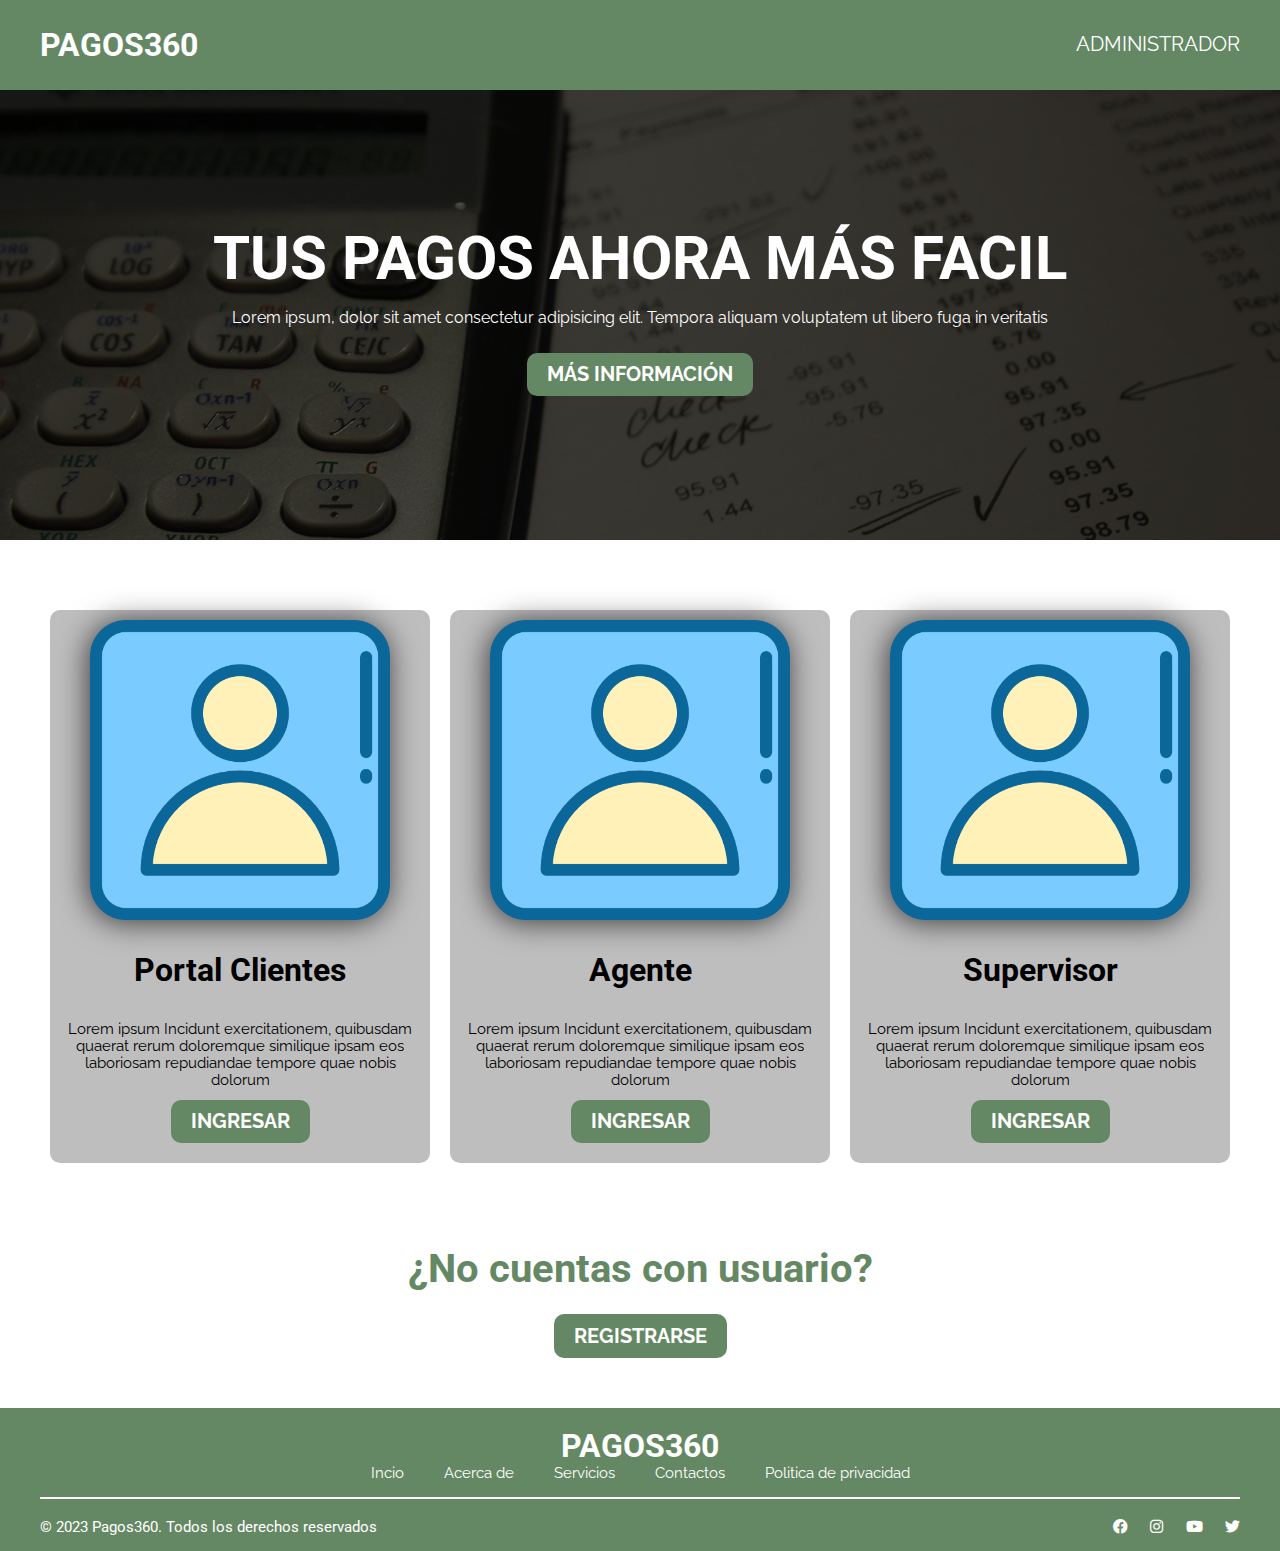
<file: index.html>
<!DOCTYPE html>
<html lang="en">
<head>
    <meta charset="UTF-8">
    <meta http-equiv="X-UA-Compatible" content="IE=edge">
    <meta name="viewport" content="width=device-width, initial-scale=1.0">
    <title>Pagos 360 | Inicio</title>

    <link rel="preconnect" href="https://fonts.googleapis.com">
    <link rel="preconnect" href="https://fonts.gstatic.com" crossorigin>
    <link href="https://fonts.googleapis.com/css2?family=Poppins:wght@100;400;500&family=Raleway:wght@400;700&family=Roboto:wght@400;700&display=swap" rel="stylesheet">
    <link rel="stylesheet" href="css/normalize.css">
    <link rel="stylesheet" href="css/estilos.css">
    <link rel="stylesheet" href="css/all.min.css">
</head>
<body>
    
    <div class="barra-superior">
        <div class="contenedor contenido-barra">
            <div class="titulo">
                <a href="index.html">
                    <h2>PAGOS360</h2>
                </a>
            </div>
            <div class="enlace">
                <a href="#">ADMINISTRADOR</a>
            </div>
        </div>
    </div>

    <section class="fondo">
        <div class="contenidoPort">
            <div class="contenedor">
                <h1>Tus pagos ahora más facil</h1>
                <p>Lorem ipsum, dolor sit amet consectetur adipisicing elit. Tempora aliquam voluptatem ut libero fuga in veritatis</p> 
            </div> 
            <a href="#" class="botonPpal">Más Información</a> 
        </div>
    </section>

    <section class="contenedor accesos">
        <div class="contAccesos">
            <img src="img/usuarios.png" alt="imgClientes">
            <h3>Portal Clientes</h3>
            <p>Lorem ipsum Incidunt exercitationem, quibusdam quaerat rerum doloremque similique ipsam eos laboriosam repudiandae tempore quae nobis dolorum</p>
            <a href="iniSesionCliente.html" class="botonPpal">Ingresar</a>
        </div>
        <div class="contAccesos">
            <img src="img/usuarios.png" alt="imgClientes">
            <h3>Agente</h3>
            <p>Lorem ipsum Incidunt exercitationem, quibusdam quaerat rerum doloremque similique ipsam eos laboriosam repudiandae tempore quae nobis dolorum</p>
            <a href="iniSesionAgente.html" class="botonPpal">Ingresar</a>
        </div>
        <div class="contAccesos">
            <img src="img/usuarios.png" alt="imgClientes">
            <h3>Supervisor</h3>
            <p>Lorem ipsum Incidunt exercitationem, quibusdam quaerat rerum doloremque similique ipsam eos laboriosam repudiandae tempore quae nobis dolorum</p>
            <a href="iniSesionSupervisor.html" class="botonPpal">Ingresar</a>
        </div>
    </section>

    <section class="preguntaUser contenedor">
        <h2>¿No cuentas con usuario?</h2>
        <a href="ppalRegistro.html" class="botonPpal">Registrarse</a>
    </section>

    <footer class="footer">
        <div class="contenedor tituloFooter">
            <h2>PAGOS360</h2>
            <div class="navegacion">
                <nav class="navega">
                    <a href="#">Incio</a>
                    <a href="#">Acerca de</a>
                    <a href="#">Servicios</a>
                    <a href="#">Contactos</a>
                    <a href="#">Politica de privacidad</a>
                </nav>
            </div>
        </div>
        <div class="contenedor">
            <hr>
        </div>
        <div class="contenedor contInferior">
            <div>
                <p> &copy; 2023 Pagos360. Todos los derechos reservados</p>
            </div>
            <div>
                <nav>
                    <a class="social-icon" href="#"><i class="fa-brands fa-facebook"></i></a>
                    <a class="social-icon" href="#"><i class="fa-brands fa-instagram"></i></a>
                    <a class="social-icon" href="#"><i class="fa-brands fa-youtube"></i></a>
                    <a class="social-icon" href="#"><i class="fa-brands fa-twitter"></i></a>
                </nav>
            </div>
        </div>
    </footer>

</body>
</html>
</file>
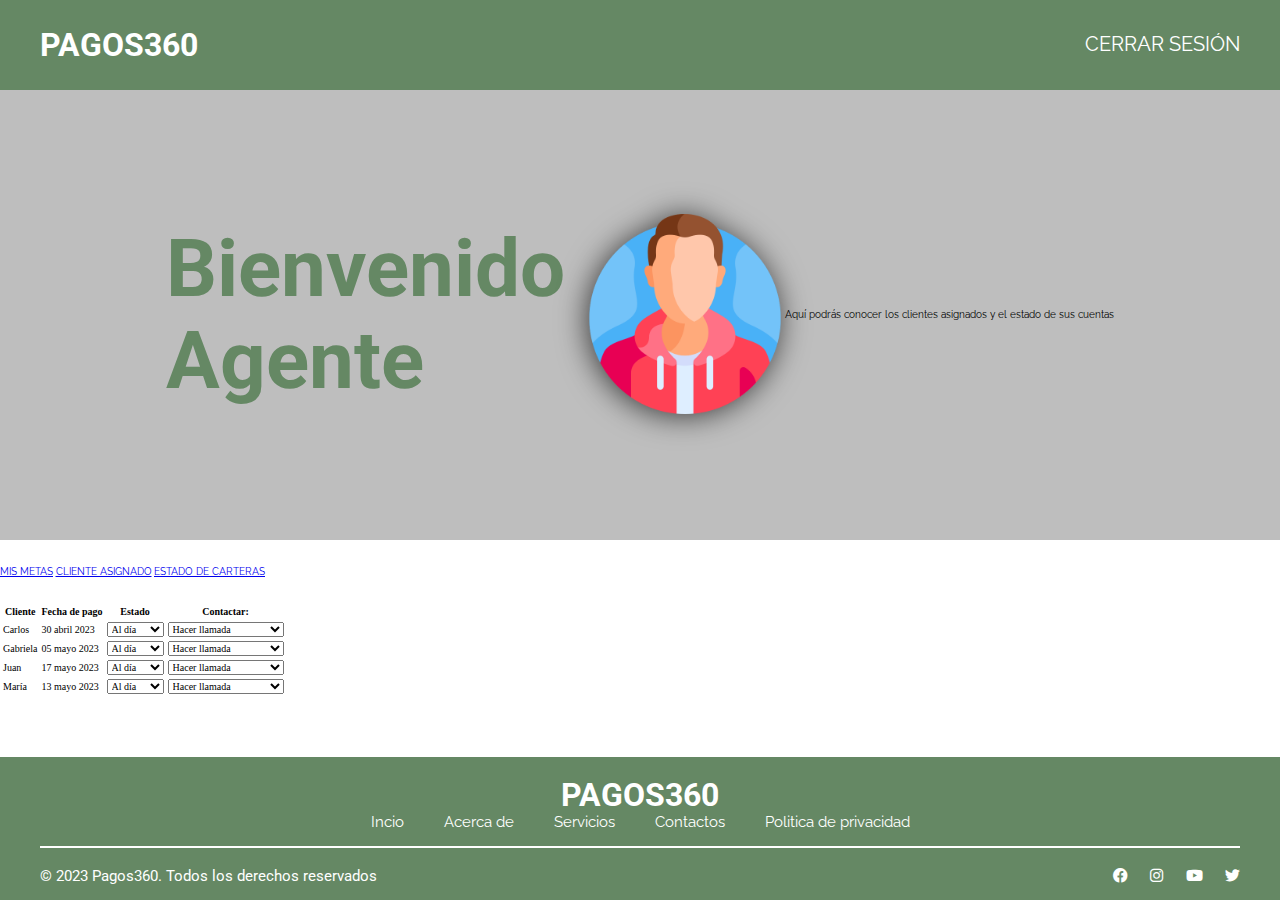
<file: asignacionesAgente.html>
<!DOCTYPE html>
<html lang="en">
<head>
    <meta charset="UTF-8">
    <meta http-equiv="X-UA-Compatible" content="IE=edge">
    <meta name="viewport" content="width=device-width, initial-scale=1.0">
    <title>Pagos 360 | Asignaciones Agentes</title>

    <link rel="preconnect" href="https://fonts.googleapis.com">
    <link rel="preconnect" href="https://fonts.gstatic.com" crossorigin>
    <link href="https://fonts.googleapis.com/css2?family=Poppins:wght@100;400;500&family=Raleway:wght@400;700&family=Roboto:wght@400;700&display=swap" rel="stylesheet">
    <link rel="stylesheet" href="css/normalize.css">
    <link rel="stylesheet" href="css/estilos.css">
    <link rel="stylesheet" href="css/all.min.css">
    <link rel="stylesheet" href="https://fonts.googleapis.com/icon?family=Material+Icons">
    
    <style>
        
        .campo{
                border: none;
                font-family: 'Raleway', sans-serif;
                font-size: 15px;
                display: block;
                border-radius: 10px;
                background-color: #BEBEBE;
                margin-top: 10px;
                padding: 10px 50px;
            }
        label {
            font-size: 20px;
            font-family: 'Raleway', sans-serif;
            font-weight: bold;
        }

        button {
            font-size: 20px;
            font-family: 'Raleway', sans-serif;
            display: block;
            cursor: pointer;
        }
    
        </style>
</head>
<body>
    
    <div class="barra-superior">
        <div class="contenedor contenido-barra">
            <div class="titulo">
                <a href="index.html">
                    <h2>PAGOS360</h2>
                </a>
            </div>
            <div class="enlace">
                <a href="index.html">CERRAR SESIÓN</a>
            </div>
        </div>
    </div>

    <section class="fondoInterno">
        <div class="contenidoSesion">
            <div class="tituloSesion">
                <h2>Bienvenido<span>Agente</span> </h2>
            </div>
            <div>
                <img src="img/hombre.png" alt="imgClientes">
            </div>
            <div class="descripcion">
            <p>Aquí podrás conocer los clientes asignados y el estado de sus cuentas</p>
            </div>
        </div>
       
           
        

    </section>

    <main>
    <hr>
    <hr>
    <hr>
        <section class="botonesSuper">
            
            <a href="vistaAgente.html" class="botonMetas">MIS METAS</a>
            <a href="#" class="botonReporte">CLIENTE ASIGNADO</a>
            <a href="#" class="botonComportamiento">ESTADO DE CARTERAS</a>

        </section>
        <hr>
        <hr>
        <hr>
        <section>
            <table>
                <thead>
                  <tr>
                    <th>Cliente</th>
                    <th>Fecha de pago</th>
                    <th>Estado</th>
                    <th>Contactar:</th>
                  </tr>
                </thead>
                <tbody>
                    <tr>
                        <td>Carlos</td>
                        <td>30 abril 2023</td>
                        <td>
                          <select>
                            <option  value="alDia">Al día</option>
                            <option  value="enMora">En mora</option>
                          </select>
                        </td>
                        <td>
                            <select>
                                <option value="asesor">Hacer llamada</option>
                                <option value="asesor">Enviar email</option>
                                <option value="asesor">Contactar via whatsapp</option>
                                
                            </select>
                          
                        </td>
                    </tr>
                    <tr>
                        <td>Gabriela</td>
                        <td>05 mayo 2023</td>
                        <td>
                          <select>
                            <option value="alDia">Al día</option>
                            <option value="enMora">En mora</option>
                          </select>
                        </td>
                        <td>
                            <select>
                                <option value="asesor">Hacer llamada</option>
                                <option value="asesor">Enviar email</option>
                                <option value="asesor">Contactar via whatsapp</option>
                            </select>
                        </td>
                    </tr>
                    <tr>
                        <td>Juan</td>
                        <td>17 mayo 2023</td>
                        <td>
                          <select>
                            <option value="alDia">Al día</option>
                            <option value="enMora">En mora</option>
                          </select>
                        </td>
                        <td>
                            <select>
                                <option value="asesor">Hacer llamada</option>
                                <option value="asesor">Enviar email</option>
                                <option value="asesor">Contactar via whatsapp</option>
                            </select>
                        </td>
                      </tr>
                      <tr>
                        <td>María</td>
                        <td>13 mayo 2023</td>
                        <td>
                          <select>
                            <option value="alDia">Al día</option>
                            <option value="enMora">En mora</option>
                          </select>
                        </td>
                        <td>
                            <select>
                                <option value="asesor">Hacer llamada</option>
                                <option value="asesor">Enviar email</option>
                                <option value="asesor">Contactar via whatsapp</option>
                            </select>
                        </td>
                      </tr>
                 
                </tbody>
            </table>
            
              
        </section>
    </main>



    
    <footer class="footer">
        <div class="contenedor tituloFooter">
            <h2>PAGOS360</h2>
            <div class="navegacion">
                <nav class="navega">
                    <a href="#">Incio</a>
                    <a href="#">Acerca de</a>
                    <a href="#">Servicios</a>
                    <a href="#">Contactos</a>
                    <a href="#">Politica de privacidad</a>
                </nav>
            </div>
        </div>
        <div class="contenedor">
            <hr>
        </div>
        <div class="contenedor contInferior">
            <div>
                <p> &copy; 2023 Pagos360. Todos los derechos reservados</p>
            </div>
            <div>
                <nav>
                    <a class="social-icon" href="#"><i class="fa-brands fa-facebook"></i></a>
                    <a class="social-icon" href="#"><i class="fa-brands fa-instagram"></i></a>
                    <a class="social-icon" href="#"><i class="fa-brands fa-youtube"></i></a>
                    <a class="social-icon" href="#"><i class="fa-brands fa-twitter"></i></a>
                </nav>
            </div>
        </div>
    </footer>

</body>
</html>
</file>
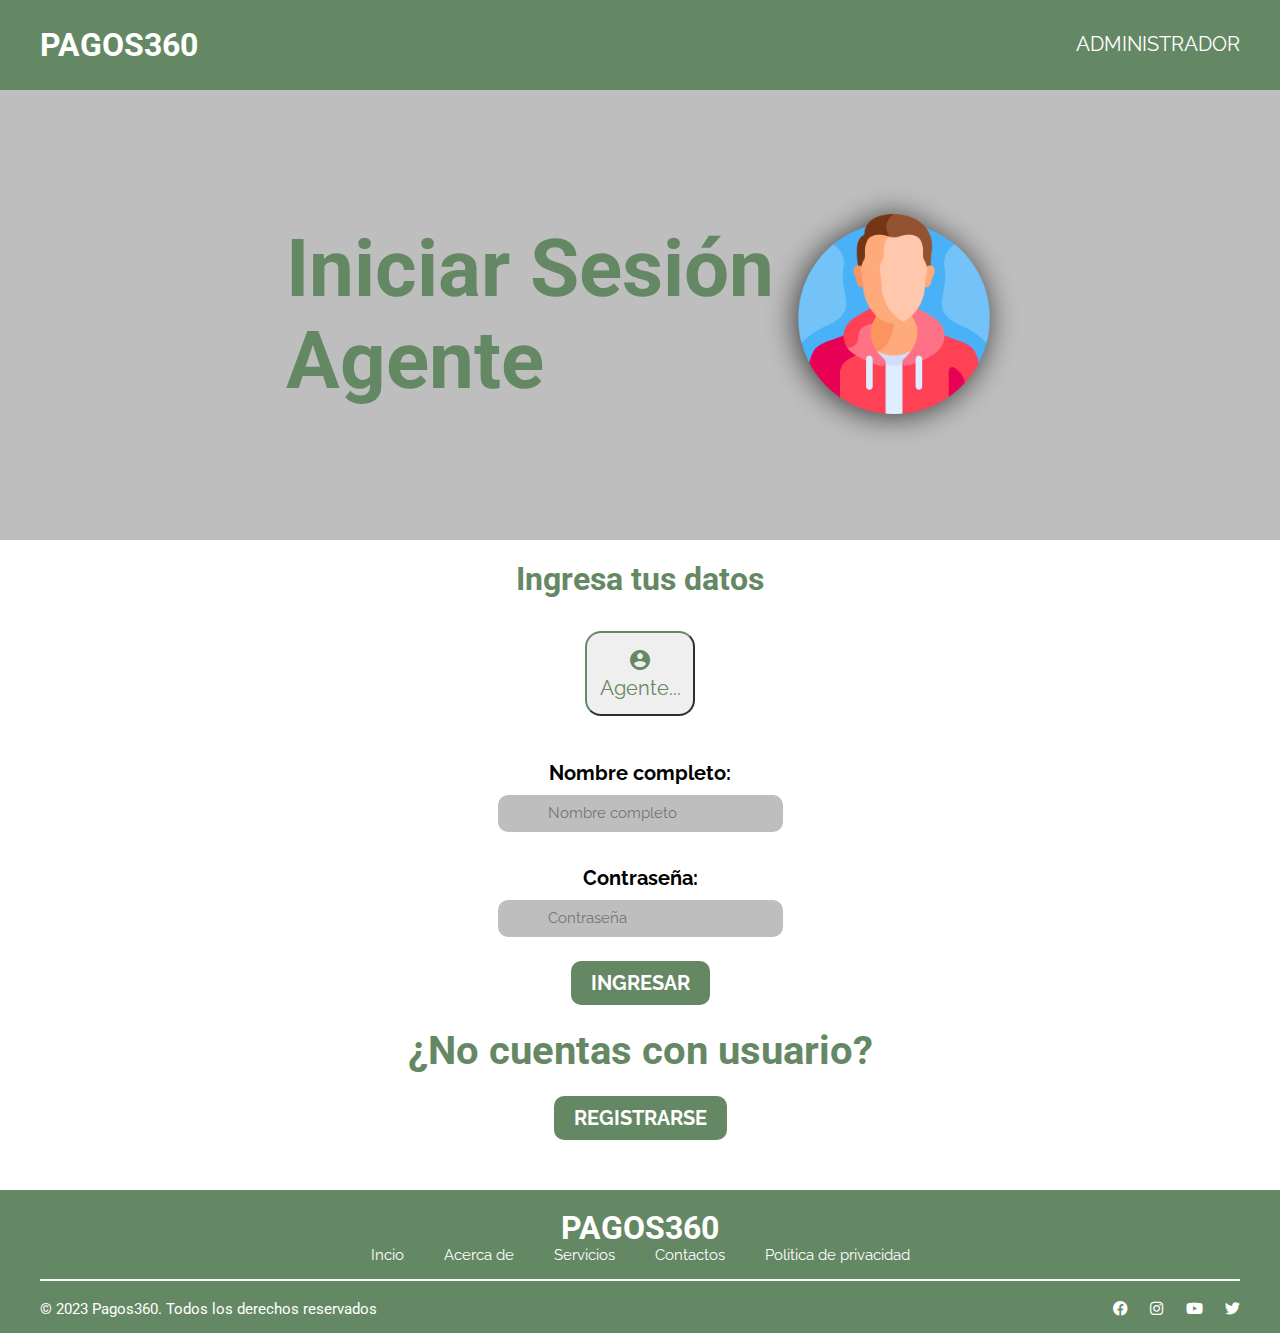
<file: iniSesionAgente.html>
<!DOCTYPE html>
<html lang="en">
<head>
    <meta charset="UTF-8">
    <meta http-equiv="X-UA-Compatible" content="IE=edge">
    <meta name="viewport" content="width=device-width, initial-scale=1.0">
    <title>Pagos 360 | Inicio</title>

    <link rel="preconnect" href="https://fonts.googleapis.com">
    <link rel="preconnect" href="https://fonts.gstatic.com" crossorigin>
    <link href="https://fonts.googleapis.com/css2?family=Poppins:wght@100;400;500&family=Raleway:wght@400;700&family=Roboto:wght@400;700&display=swap" rel="stylesheet">
    <link rel="stylesheet" href="css/normalize.css">
    <link rel="stylesheet" href="css/estilos.css">
    <link rel="stylesheet" href="css/all.min.css">
    <link rel="stylesheet" href="https://fonts.googleapis.com/icon?family=Material+Icons">
    
    <style>
        
        .campo{
                border: none;
                font-family: 'Raleway', sans-serif;
                font-size: 15px;
                display: block;
                border-radius: 10px;
                background-color: #BEBEBE;
                margin-top: 10px;
                padding: 10px 50px;
            }
        label {
            font-size: 20px;
            font-family: 'Raleway', sans-serif;
            font-weight: bold;
        }

        button {
            font-size: 20px;
            font-family: 'Raleway', sans-serif;
            display: block;
            cursor: pointer;
        }
    
        </style>
</head>
<body>
    
    <div class="barra-superior">
        <div class="contenedor contenido-barra">
            <div class="titulo">
                <a href="index.html">
                    <h2>PAGOS360</h2>
                </a>
            </div>
            <div class="enlace">
                <a href="#">ADMINISTRADOR</a>
            </div>
        </div>
    </div>

    <section class="fondoInterno">
        <div class="contenidoSesion">
            <div class="tituloSesion">
                <h2>Iniciar Sesión<span>Agente</span> </h2>
            </div>
            <div>
                <img src="img/hombre.png" alt="imgClientes">
            </div>
        </div>

    </section>

    <main>

        <section>
             <center><h1 style="color: #658864;">Ingresa tus datos</h1></center>
             <br>

             <center><button style="height: 85px; width: 110px; border-radius: 16px; border-color: #658864; color: #658864;">
             <i class="material-icons" >account_circle</i>Agente...</button></center>
             <br>
             <br>
             
             <br>
             <br>
             <center><form action="mailto: jhoba210@gmail.com" method="post">

             <label for="Nombre">Nombre completo:</label>
          
           
             <input type="text" class="campo" id="Nombre" name="Nombre" placeholder="Nombre completo">
             
             <br>
             <br>
             <br>
             <label for="Contraseña">Contraseña:</label>
             <input type="text" class="campo" id="Contraseña" name="Contraseña" placeholder="Contraseña">
             <br>
             <br>
             <br>
             
             <a href="vistaAgente.html" class="botonPpal">Ingresar</a>

        



        </section>
    </main>


    <section class="preguntaUser contenedor">
        <h2>¿No cuentas con usuario?</h2>
        <a href="ppalRegistro.html" class="botonPpal">Registrarse</a>
    </section>

    <footer class="footer">
        <div class="contenedor tituloFooter">
            <h2>PAGOS360</h2>
            <div class="navegacion">
                <nav class="navega">
                    <a href="#">Incio</a>
                    <a href="#">Acerca de</a>
                    <a href="#">Servicios</a>
                    <a href="#">Contactos</a>
                    <a href="#">Politica de privacidad</a>
                </nav>
            </div>
        </div>
        <div class="contenedor">
            <hr>
        </div>
        <div class="contenedor contInferior">
            <div>
                <p> &copy; 2023 Pagos360. Todos los derechos reservados</p>
            </div>
            <div>
                <nav>
                    <a class="social-icon" href="#"><i class="fa-brands fa-facebook"></i></a>
                    <a class="social-icon" href="#"><i class="fa-brands fa-instagram"></i></a>
                    <a class="social-icon" href="#"><i class="fa-brands fa-youtube"></i></a>
                    <a class="social-icon" href="#"><i class="fa-brands fa-twitter"></i></a>
                </nav>
            </div>
        </div>
    </footer>

</body>
</html>
</file>
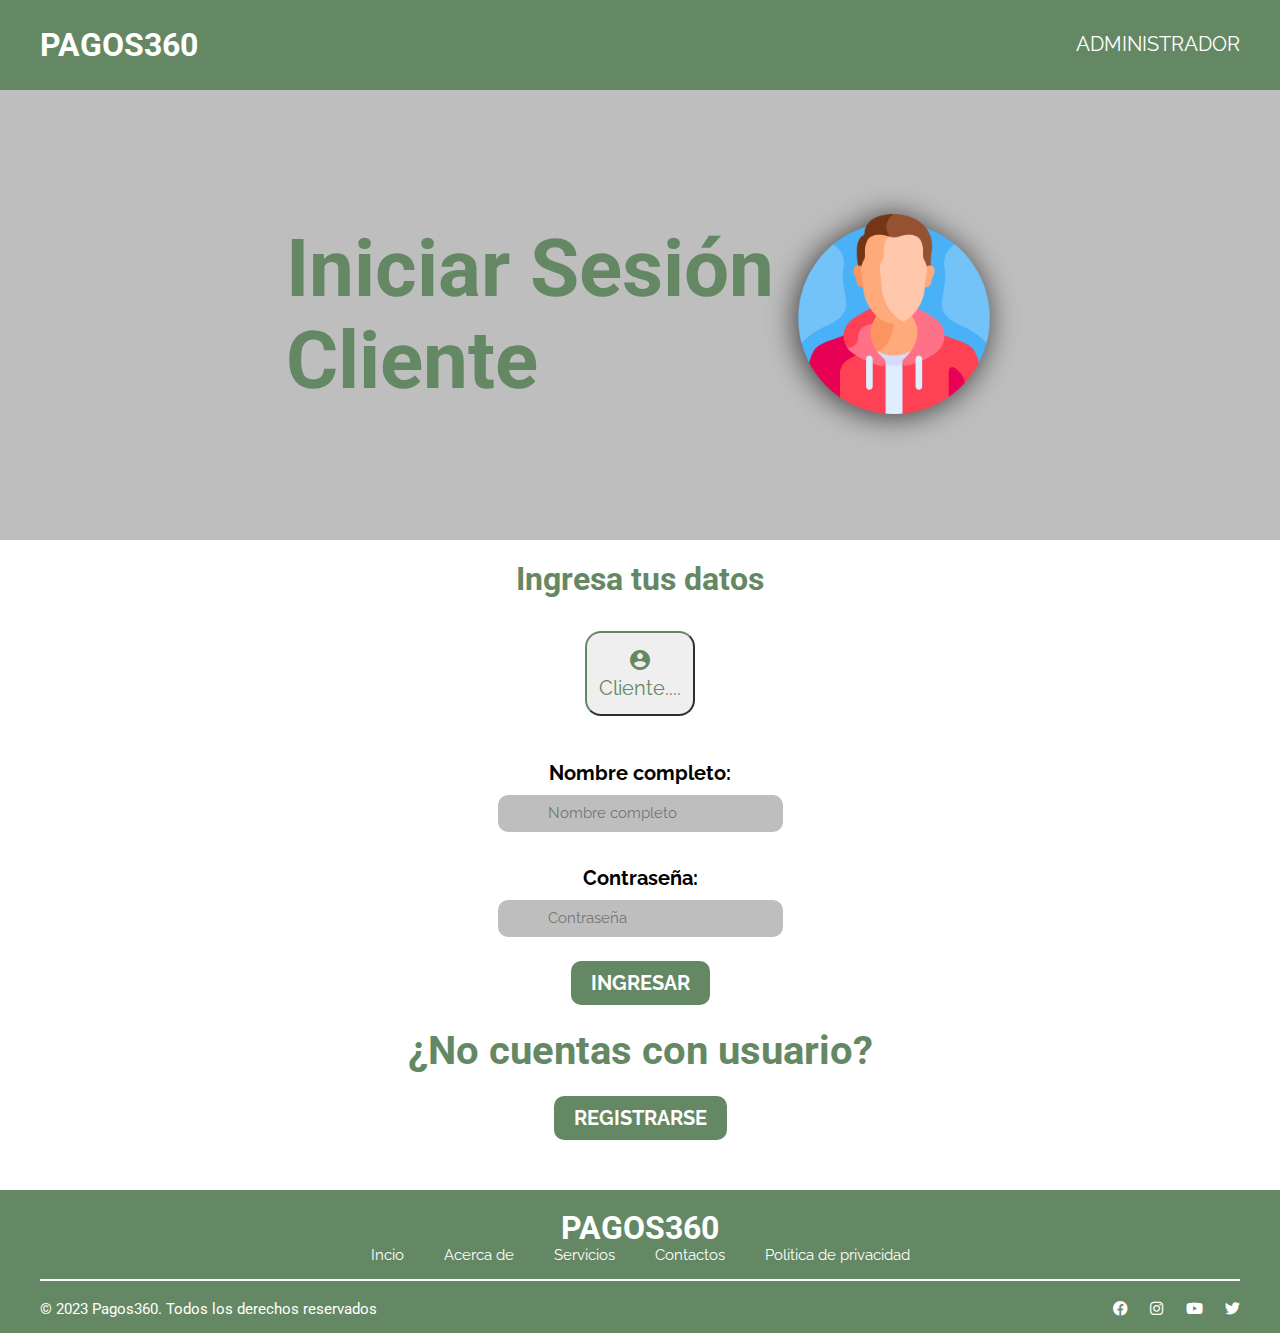
<file: IniSesionCliente.html>
<!DOCTYPE html>
<html lang="en">
<head>
    <meta charset="UTF-8">
    <meta http-equiv="X-UA-Compatible" content="IE=edge">
    <meta name="viewport" content="width=device-width, initial-scale=1.0">
    <title>Pagos 360 | Inicio</title>

    <link rel="preconnect" href="https://fonts.googleapis.com">
    <link rel="preconnect" href="https://fonts.gstatic.com" crossorigin>
    <link href="https://fonts.googleapis.com/css2?family=Poppins:wght@100;400;500&family=Raleway:wght@400;700&family=Roboto:wght@400;700&display=swap" rel="stylesheet">
    <link rel="stylesheet" href="css/normalize.css">
    <link rel="stylesheet" href="css/estilos.css">
    <link rel="stylesheet" href="css/all.min.css">
    <link rel="stylesheet" href="https://fonts.googleapis.com/icon?family=Material+Icons">
    
    <style>
        
        .campo{
                border: none;
                font-family: 'Raleway', sans-serif;
                font-size: 15px;
                display: block;
                border-radius: 10px;
                background-color: #BEBEBE;
                margin-top: 10px;
                padding: 10px 50px;
            }
        label {
            font-size: 20px;
            font-family: 'Raleway', sans-serif;
            font-weight: bold;
        }

        button {
            font-size: 20px;
            font-family: 'Raleway', sans-serif;
            display: block;
            cursor: pointer;
        }

        </style>
</head>
<body>
    
    <div class="barra-superior">
        <div class="contenedor contenido-barra">
            <div class="titulo">
                <a href="index.html">
                    <h2>PAGOS360</h2>
                </a>
            </div>
            <div class="enlace">
                <a href="#">ADMINISTRADOR</a>
            </div>
        </div>
    </div>

    <section class="fondoInterno">
        <div class="contenidoSesion">
            <div class="tituloSesion">
                <h2>Iniciar Sesión<span>Cliente</span> </h2>
            </div>
            <div>
                <img src="img/hombre.png" alt="imgClientes">
            </div>
        </div>

    </section>

    <main>

        <section>
             <center><h1 style="color: #658864;">Ingresa tus datos</h1></center>
             <br>

             <center><button style="height: 85px; width: 110px; border-radius: 16px; border-color: #658864; color: #658864;">
             <i class="material-icons" >account_circle</i>Cliente....</button></center>
             <br>
             <br>
             
             <br>
             <br>
             <center><form action="mailto: jhoba210@gmail.com" method="post">

             <label for="Nombre">Nombre completo:</label>
          
           
             <input type="text" class="campo" id="Nombre" name="Nombre" placeholder="Nombre completo">
             
             <br>
             <br>
             <br>
             <label for="Contraseña">Contraseña:</label>
             <input type="password" class="campo" id="Contraseña" name="Contraseña" placeholder="Contraseña">
             <br>
             <br>
             <br>
             
             <a href="portPpalCliente.html" class="botonPpal">Ingresar</a>

        </section>
    </main>


    <section class="preguntaUser contenedor">
        <h2>¿No cuentas con usuario?</h2>
        <a href="ppalRegistro.html" class="botonPpal">Registrarse</a>
    </section>

    <footer class="footer">
        <div class="contenedor tituloFooter">
            <h2>PAGOS360</h2>
            <div class="navegacion">
                <nav class="navega">
                    <a href="#">Incio</a>
                    <a href="#">Acerca de</a>
                    <a href="#">Servicios</a>
                    <a href="#">Contactos</a>
                    <a href="#">Politica de privacidad</a>
                </nav>
            </div>
        </div>
        <div class="contenedor">
            <hr>
        </div>
        <div class="contenedor contInferior">
            <div>
                <p> &copy; 2023 Pagos360. Todos los derechos reservados</p>
            </div>
            <div>
                <nav>
                    <a class="social-icon" href="#"><i class="fa-brands fa-facebook"></i></a>
                    <a class="social-icon" href="#"><i class="fa-brands fa-instagram"></i></a>
                    <a class="social-icon" href="#"><i class="fa-brands fa-youtube"></i></a>
                    <a class="social-icon" href="#"><i class="fa-brands fa-twitter"></i></a>
                </nav>
            </div>
        </div>
    </footer>

</body>
</html>
</file>
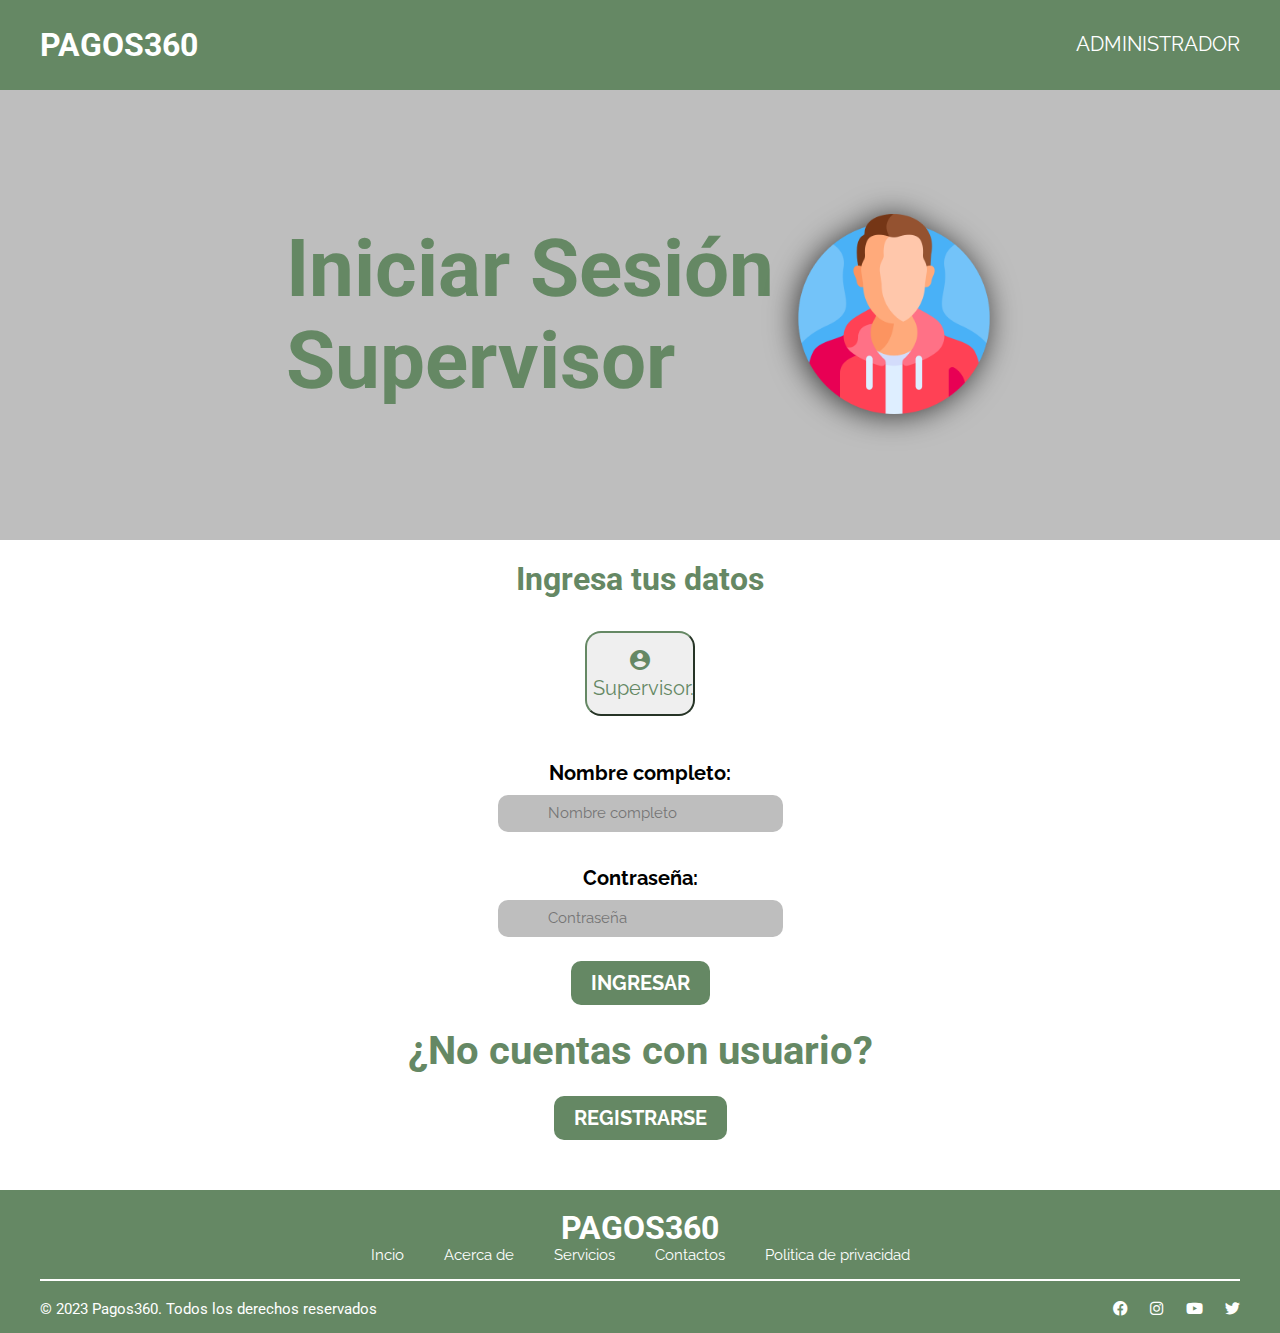
<file: iniSesionSupervisor.html>
<!DOCTYPE html>
<html lang="en">
<head>
    <meta charset="UTF-8">
    <meta http-equiv="X-UA-Compatible" content="IE=edge">
    <meta name="viewport" content="width=device-width, initial-scale=1.0">
    <title>Pagos 360 | Inicio</title>

    <link rel="preconnect" href="https://fonts.googleapis.com">
    <link rel="preconnect" href="https://fonts.gstatic.com" crossorigin>
    <link href="https://fonts.googleapis.com/css2?family=Poppins:wght@100;400;500&family=Raleway:wght@400;700&family=Roboto:wght@400;700&display=swap" rel="stylesheet">
    <link rel="stylesheet" href="css/normalize.css">
    <link rel="stylesheet" href="css/estilos.css">
    <link rel="stylesheet" href="css/all.min.css">
    <link rel="stylesheet" href="https://fonts.googleapis.com/icon?family=Material+Icons">
    
    <style>
        
        .campo{
                border: none;
                font-family: 'Raleway', sans-serif;
                font-size: 15px;
                display: block;
                border-radius: 10px;
                background-color: #BEBEBE;
                margin-top: 10px;
                padding: 10px 50px;
            }
        label {
            font-size: 20px;
            font-family: 'Raleway', sans-serif;
            font-weight: bold;
        }

        button {
            font-size: 20px;
            font-family: 'Raleway', sans-serif;
            display: block;
            cursor: pointer;
        }
    
        </style>
</head>
<body>
    
    <div class="barra-superior">
        <div class="contenedor contenido-barra">
            <div class="titulo">
                <a href="index.html">
                    <h2>PAGOS360</h2>
                </a>
            </div>
            <div class="enlace">
                <a href="#">ADMINISTRADOR</a>
            </div>
        </div>
    </div>

    <section class="fondoInterno">
        <div class="contenidoSesion">
            <div class="tituloSesion">
                <h2>Iniciar Sesión<span>Supervisor</span> </h2>
            </div>
            <div>
                <img src="img/hombre.png" alt="imgClientes">
            </div>
        </div>

    </section>

    <main>

        <section>
             <center><h1 style="color: #658864;">Ingresa tus datos</h1></center>
             <br>

             <center><button style="height: 85px; width: 110px; border-radius: 16px; border-color: #658864; color: #658864;">
             <i class="material-icons" >account_circle</i>Supervisor.</button></center>
             <br>
             <br>
             
             <br>
             <br>
             <center><form action="mailto: jhoba210@gmail.com" method="post">

             <label for="Nombre">Nombre completo:</label>
          
           
             <input type="text" class="campo" id="Nombre" name="Nombre" placeholder="Nombre completo">
             
             <br>
             <br>
             <br>
             <label for="Contraseña">Contraseña:</label>
             <input type="text" class="campo" id="Contraseña" name="Contraseña" placeholder="Contraseña">
             <br>
             <br>
             <br>
             
             <a href="vistaSupervisor.html" class="botonPpal">Ingresar</a>

        



        </section>
    </main>


    <section class="preguntaUser contenedor">
        <h2>¿No cuentas con usuario?</h2>
        <a href="ppalRegistro.html" class="botonPpal">Registrarse</a>
    </section>

    <footer class="footer">
        <div class="contenedor tituloFooter">
            <h2>PAGOS360</h2>
            <div class="navegacion">
                <nav class="navega">
                    <a href="#">Incio</a>
                    <a href="#">Acerca de</a>
                    <a href="#">Servicios</a>
                    <a href="#">Contactos</a>
                    <a href="#">Politica de privacidad</a>
                </nav>
            </div>
        </div>
        <div class="contenedor">
            <hr>
        </div>
        <div class="contenedor contInferior">
            <div>
                <p> &copy; 2023 Pagos360. Todos los derechos reservados</p>
            </div>
            <div>
                <nav>
                    <a class="social-icon" href="#"><i class="fa-brands fa-facebook"></i></a>
                    <a class="social-icon" href="#"><i class="fa-brands fa-instagram"></i></a>
                    <a class="social-icon" href="#"><i class="fa-brands fa-youtube"></i></a>
                    <a class="social-icon" href="#"><i class="fa-brands fa-twitter"></i></a>
                </nav>
            </div>
        </div>
    </footer>

</body>
</html>
</file>
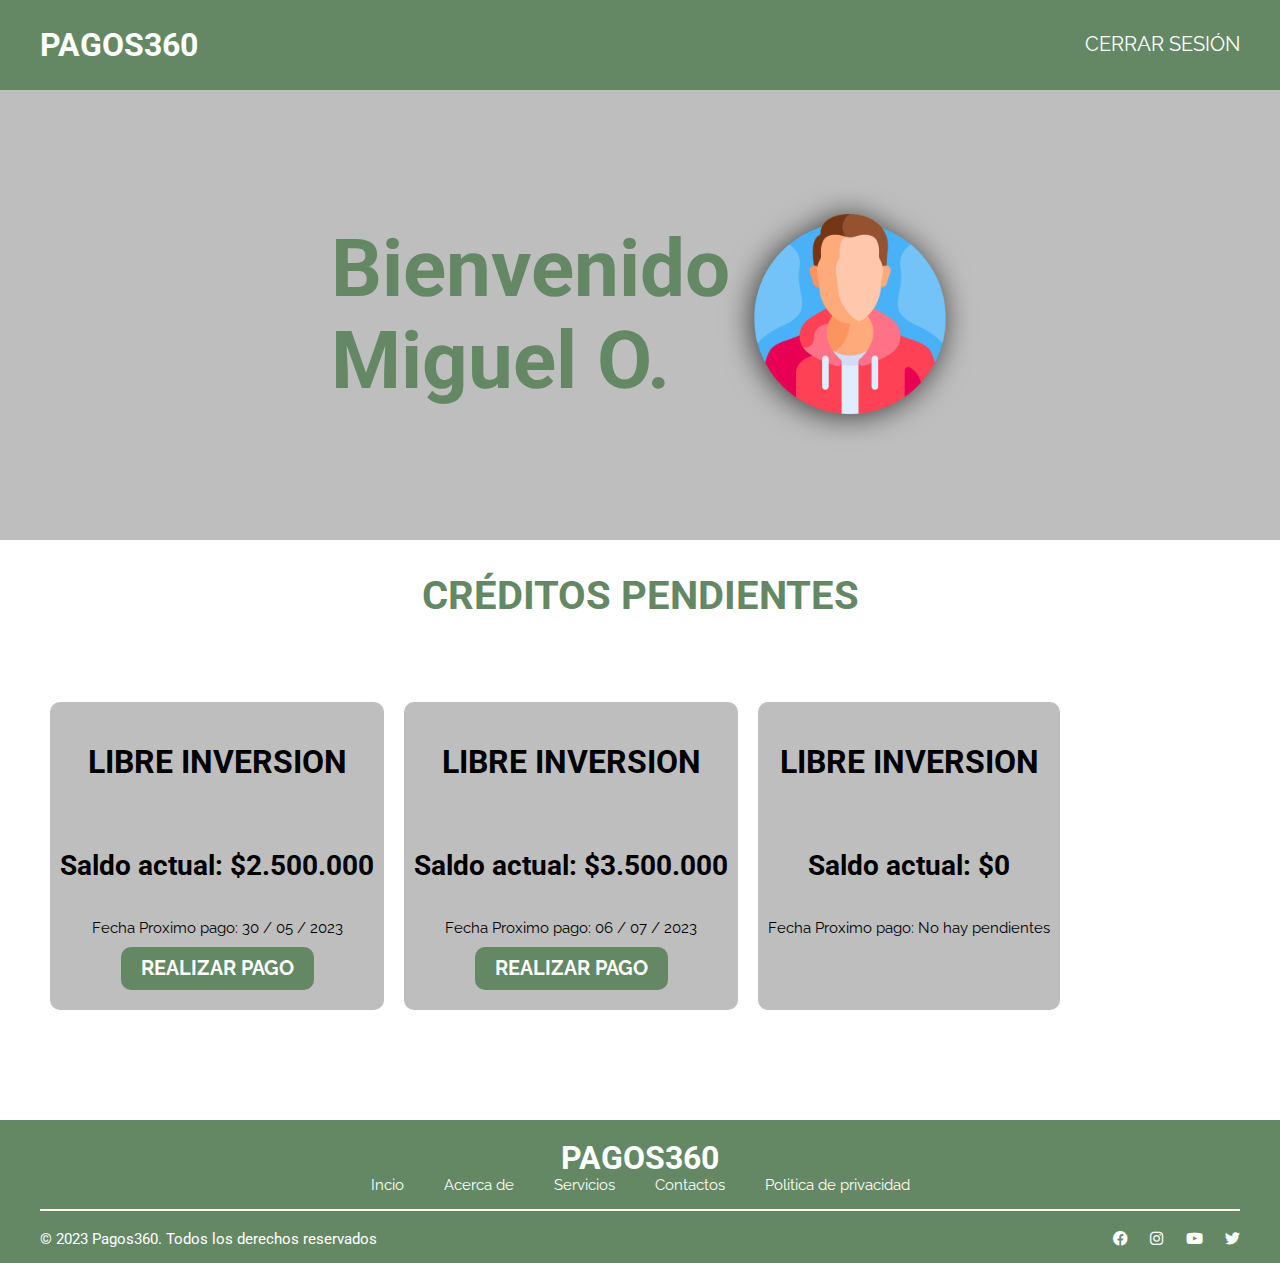
<file: portPpalCliente.html>
<!DOCTYPE html>
<html lang="en">
<head>
    <meta charset="UTF-8">
    <meta http-equiv="X-UA-Compatible" content="IE=edge">
    <meta name="viewport" content="width=device-width, initial-scale=1.0">
    <title>Pagos 360 | Inicio</title>

    <link rel="preconnect" href="https://fonts.googleapis.com">
    <link rel="preconnect" href="https://fonts.gstatic.com" crossorigin>
    <link href="https://fonts.googleapis.com/css2?family=Poppins:wght@100;400;500&family=Raleway:wght@400;700&family=Roboto:wght@400;700&display=swap" rel="stylesheet">
    <link rel="stylesheet" href="css/normalize.css">
    <link rel="stylesheet" href="css/estilos.css">
    <link rel="stylesheet" href="css/all.min.css">
    <link rel="stylesheet" href="https://fonts.googleapis.com/icon?family=Material+Icons">
    
    <style>
        
        .campo{
                border: none;
                font-family: 'Raleway', sans-serif;
                font-size: 15px;
                display: block;
                border-radius: 10px;
                background-color: #BEBEBE;
                margin-top: 10px;
                padding: 10px 50px;
            }
        label {
            font-size: 20px;
            font-family: 'Raleway', sans-serif;
            font-weight: bold;
        }

        button {
            font-size: 20px;
            font-family: 'Raleway', sans-serif;
            display: block;
            cursor: pointer;
        }
    
        </style>
</head>
<body>
    
    <div class="barra-superior">
        <div class="contenedor contenido-barra">
            <div class="titulo">
                <a href="index.html">
                    <h2>PAGOS360</h2>
                </a>
            </div>
            <div class="enlace">
                <a href="index.html">CERRAR SESIÓN</a>
            </div>
        </div>
    </div>

    <section class="fondoInterno">
        <div class="contenidoSesion">
            <div class="tituloSesion">
                <h2>Bienvenido<span>Miguel O.</span> </h2>
            </div>
            <div>
                <img src="img/hombre.png" alt="imgClientes">
            </div>
        </div>

    </section>

    <main>



    <section class="preguntaUser contenedor">
        <h2>CRÉDITOS PENDIENTES</h2>

        <div class="contenedor accesos">
            <div class="contAccesos">
                <h3>LIBRE INVERSION</h3>
                <h4>Saldo actual: $2.500.000</h4>
                <p>Fecha Proximo pago: 30 / 05 / 2023</p>
                <a href="#" class="botonPpal">Realizar Pago</a>
            </div>
            <div class="contAccesos">
                <h3>LIBRE INVERSION</h3>
                <h4>Saldo actual: $3.500.000</h4>
                <p>Fecha Proximo pago: 06 / 07 / 2023</p>
                <a href="#" class="botonPpal">Realizar Pago</a>
            </div>
            <div class="contAccesos">
                <h3>LIBRE INVERSION</h3>
                <h4>Saldo actual: $0</h4>
                <p>Fecha Proximo pago: No hay pendientes</p>
            </div>
        </div>
    </section>

    <footer class="footer">
        <div class="contenedor tituloFooter">
            <h2>PAGOS360</h2>
            <div class="navegacion">
                <nav class="navega">
                    <a href="#">Incio</a>
                    <a href="#">Acerca de</a>
                    <a href="#">Servicios</a>
                    <a href="#">Contactos</a>
                    <a href="#">Politica de privacidad</a>
                </nav>
            </div>
        </div>
        <div class="contenedor">
            <hr>
        </div>
        <div class="contenedor contInferior">
            <div>
                <p> &copy; 2023 Pagos360. Todos los derechos reservados</p>
            </div>
            <div>
                <nav>
                    <a class="social-icon" href="#"><i class="fa-brands fa-facebook"></i></a>
                    <a class="social-icon" href="#"><i class="fa-brands fa-instagram"></i></a>
                    <a class="social-icon" href="#"><i class="fa-brands fa-youtube"></i></a>
                    <a class="social-icon" href="#"><i class="fa-brands fa-twitter"></i></a>
                </nav>
            </div>
        </div>
    </footer>

</body>
</html>
</file>
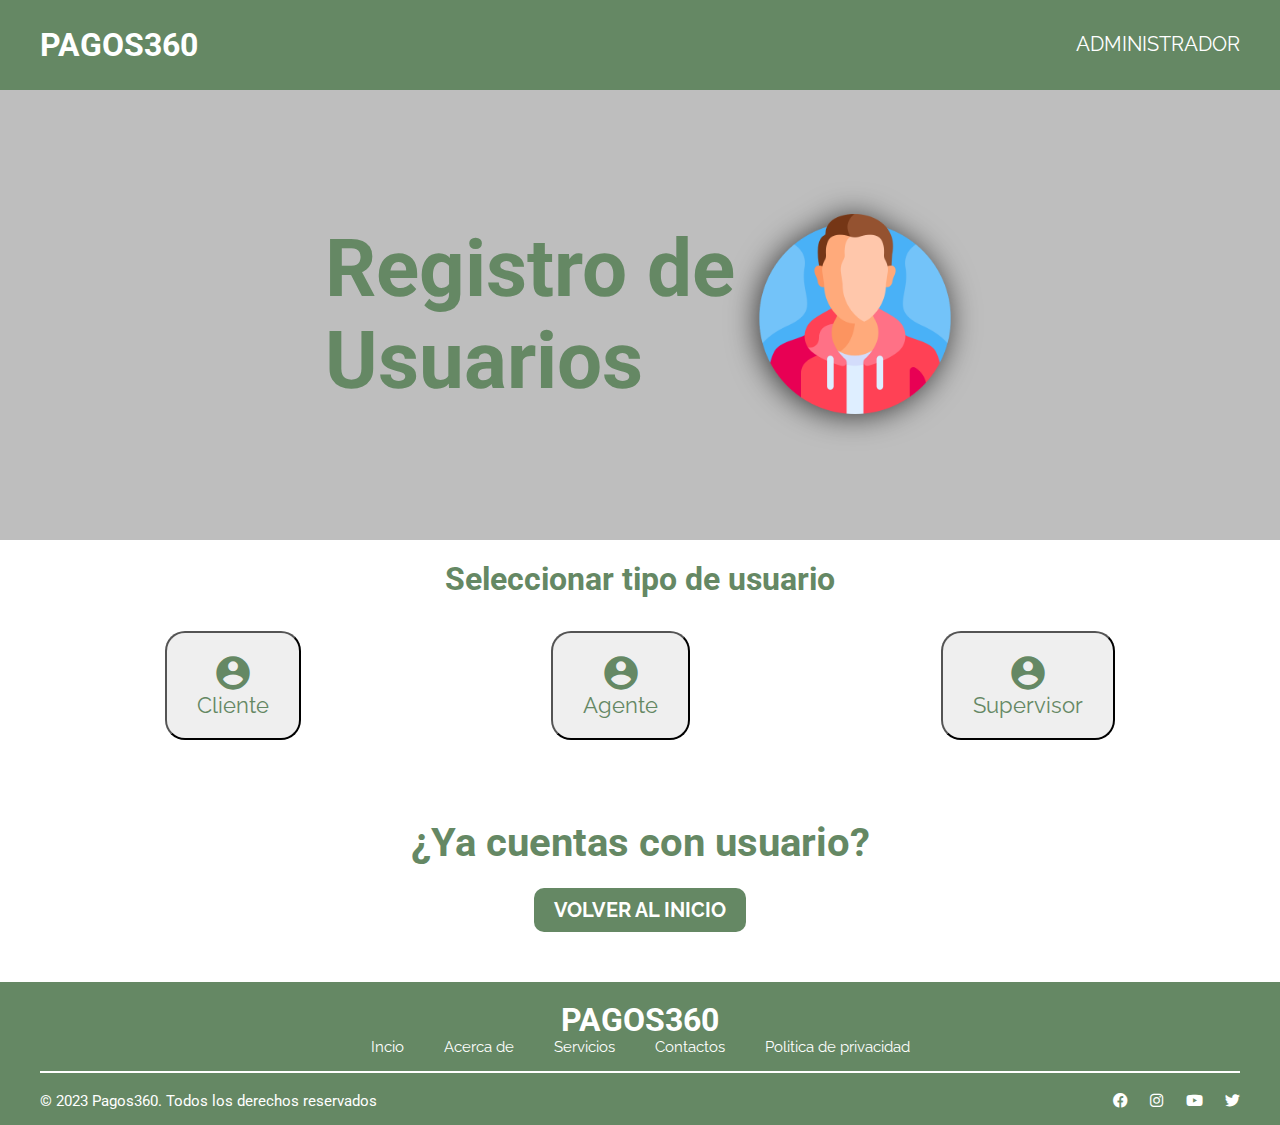
<file: ppalRegistro.html>
<!DOCTYPE html>
<html lang="en">
<head>
    <meta charset="UTF-8">
    <meta http-equiv="X-UA-Compatible" content="IE=edge">
    <meta name="viewport" content="width=device-width, initial-scale=1.0">
    <title>Pagos 360 | Inicio</title>

    <link rel="preconnect" href="https://fonts.googleapis.com">
    <link rel="preconnect" href="https://fonts.gstatic.com" crossorigin>
    <link href="https://fonts.googleapis.com/css2?family=Poppins:wght@100;400;500&family=Raleway:wght@400;700&family=Roboto:wght@400;700&display=swap" rel="stylesheet">
    <link rel="stylesheet" href="css/normalize.css">
    <link rel="stylesheet" href="css/estilos.css">
    <link rel="stylesheet" href="css/all.min.css">
    <link rel="stylesheet" href="https://fonts.googleapis.com/icon?family=Material+Icons">
    
    <style>
        
        .campo{
                border: none;
                font-family: 'Raleway', sans-serif;
                font-size: 15px;
                display: block;
                border-radius: 10px;
                background-color: #BEBEBE;
                margin-top: 10px;
                padding: 10px 50px;
            }
        label {
            font-size: 20px;
            font-family: 'Raleway', sans-serif;
            font-weight: bold;
        }

        button {
            font-size: 20px;
            font-family: 'Raleway', sans-serif;
            display: block;
            cursor: pointer;
        }

        </style>
</head>
<body>
    
    <div class="barra-superior">
        <div class="contenedor contenido-barra">
            <div class="titulo">
                <a href="index.html">
                    <h2>PAGOS360</h2>
                </a>
            </div>
            <div class="enlace">
                <a href="#">ADMINISTRADOR</a>
            </div>
        </div>
    </div>

    <section class="fondoInterno">
        <div class="contenidoSesion">
            <div class="tituloSesion">
                <h2>Registro de<span>Usuarios</span> </h2>
            </div>
            <div>
                <img src="img/hombre.png" alt="imgClientes">
            </div>
        </div>

    </section>

    <main>

        <section class="contenedor">
             <center><h1 style="color: #658864;">Seleccionar tipo de usuario</h1></center>
             <br>

             <div class="icRegistro">
                <div class="btnReg">
                    <button>
                        <i class="material-icons" >account_circle</i>    
                        <a href="registrarCliente.html">Cliente</a>
                    </button>
                </div>
                <div class="btnReg">
                    <button>
                        <i class="material-icons" >account_circle</i>    
                        <a href="registrarAgente.html">Agente</a>
                    </button>
                </div>
                <div class="btnReg">
                    <button>
                        <i class="material-icons" >account_circle</i>    
                        <a href="registroSupervisor.html">Supervisor</a>
                    </button>
                </div>
             </div>
             
             <br>
             <br>
             
             <br>
             <br>
             <center><form action="mailto: jhoba210@gmail.com" method="post">
        </section>
    </main>


    <section class="preguntaUser contenedor">
        <h2>¿Ya cuentas con usuario?</h2>
        <a href="index.html" class="botonPpal">volver al inicio</a>
    </section>

    <footer class="footer">
        <div class="contenedor tituloFooter">
            <h2>PAGOS360</h2>
            <div class="navegacion">
                <nav class="navega">
                    <a href="#">Incio</a>
                    <a href="#">Acerca de</a>
                    <a href="#">Servicios</a>
                    <a href="#">Contactos</a>
                    <a href="#">Politica de privacidad</a>
                </nav>
            </div>
        </div>
        <div class="contenedor">
            <hr>
        </div>
        <div class="contenedor contInferior">
            <div>
                <p> &copy; 2023 Pagos360. Todos los derechos reservados</p>
            </div>
            <div>
                <nav>
                    <a class="social-icon" href="#"><i class="fa-brands fa-facebook"></i></a>
                    <a class="social-icon" href="#"><i class="fa-brands fa-instagram"></i></a>
                    <a class="social-icon" href="#"><i class="fa-brands fa-youtube"></i></a>
                    <a class="social-icon" href="#"><i class="fa-brands fa-twitter"></i></a>
                </nav>
            </div>
        </div>
    </footer>

</body>
</html>
</file>
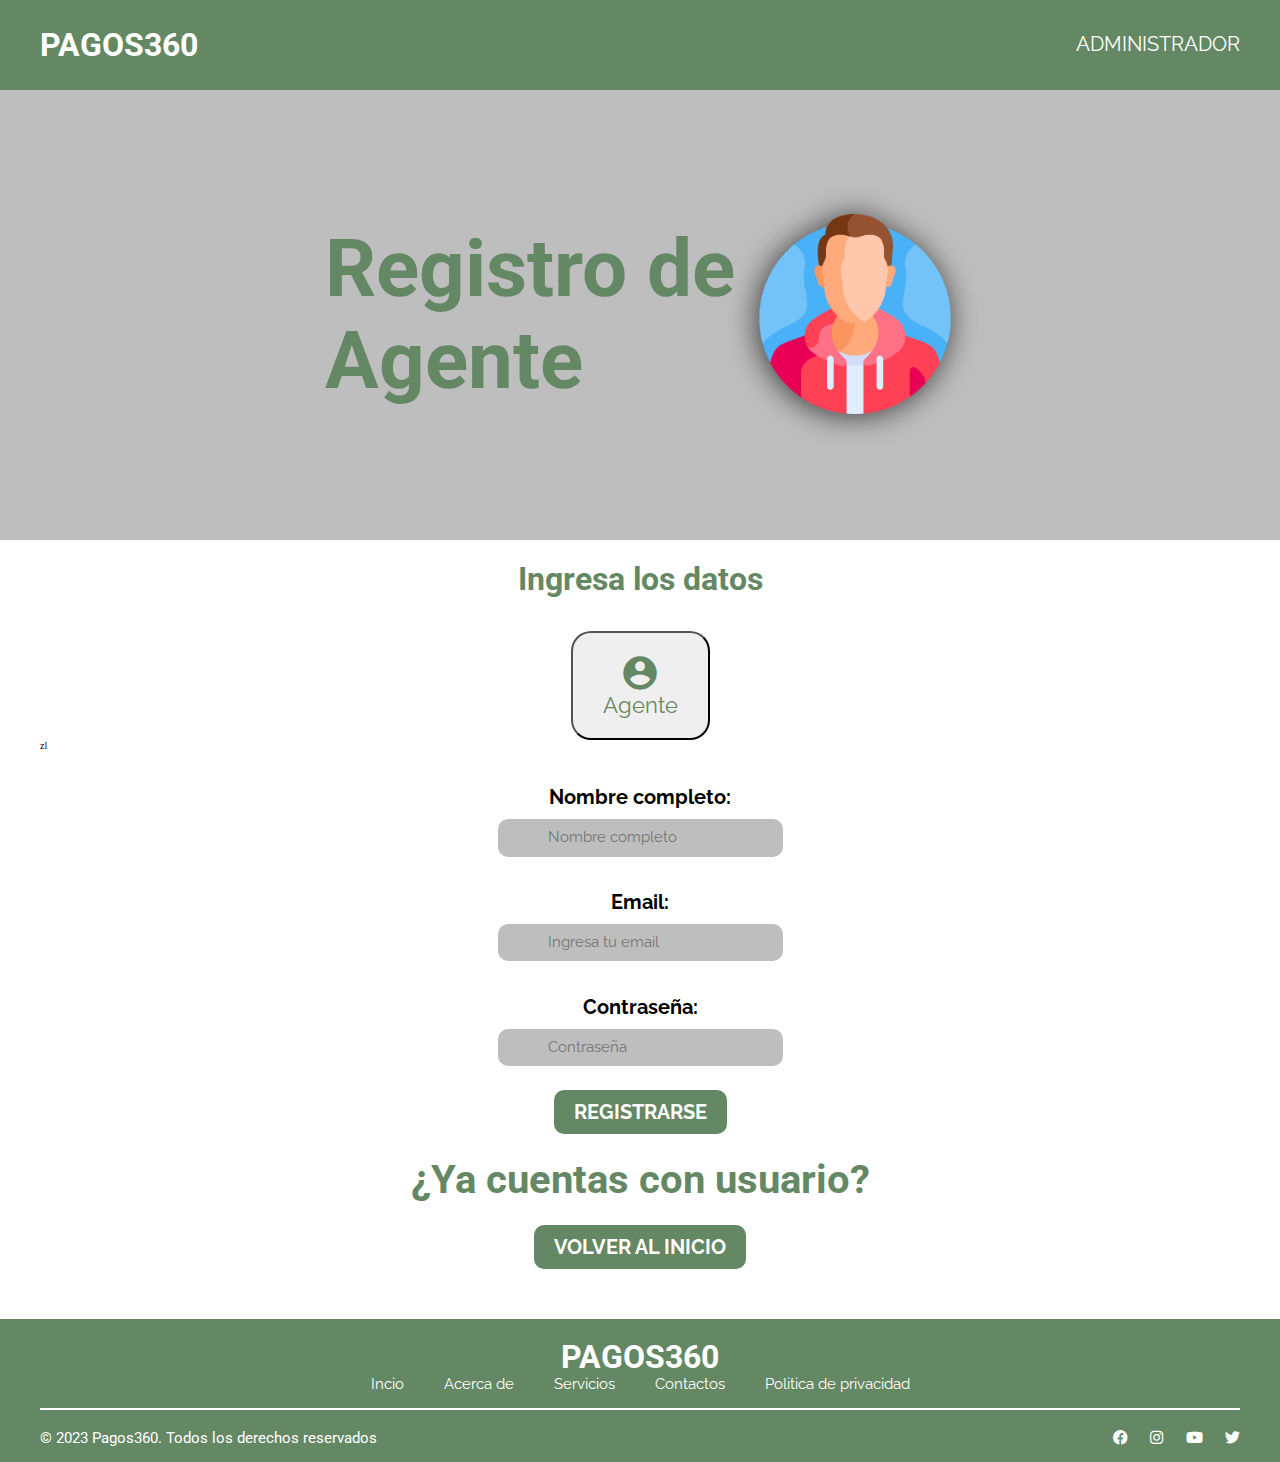
<file: registrarAgente.html>
<!DOCTYPE html>
<html lang="en">
<head>
    <meta charset="UTF-8">
    <meta http-equiv="X-UA-Compatible" content="IE=edge">
    <meta name="viewport" content="width=device-width, initial-scale=1.0">
    <title>Pagos 360 | Inicio</title>

    <link rel="preconnect" href="https://fonts.googleapis.com">
    <link rel="preconnect" href="https://fonts.gstatic.com" crossorigin>
    <link href="https://fonts.googleapis.com/css2?family=Poppins:wght@100;400;500&family=Raleway:wght@400;700&family=Roboto:wght@400;700&display=swap" rel="stylesheet">
    <link rel="stylesheet" href="css/normalize.css">
    <link rel="stylesheet" href="css/estilos.css">
    <link rel="stylesheet" href="css/all.min.css">
    <link rel="stylesheet" href="https://fonts.googleapis.com/icon?family=Material+Icons">
    
    <style>
        
        .campo{
                border: none;
                font-family: 'Raleway', sans-serif;
                font-size: 15px;
                display: block;
                border-radius: 10px;
                background-color: #BEBEBE;
                margin-top: 10px;
                padding: 10px 50px;
            }
        label {
            font-size: 20px;
            font-family: 'Raleway', sans-serif;
            font-weight: bold;
        }

        button {
            font-size: 20px;
            font-family: 'Raleway', sans-serif;
            display: block;
            cursor: pointer;
        }

        </style>
</head>
<body>
    
    <div class="barra-superior">
        <div class="contenedor contenido-barra">
            <div class="titulo">
                <a href="index.html">
                    <h2>PAGOS360</h2>
                </a>
            </div>
            <div class="enlace">
                <a href="#">ADMINISTRADOR</a>
            </div>
        </div>
    </div>

    <section class="fondoInterno">
        <div class="contenidoSesion">
            <div class="tituloSesion">
                <h2>Registro de<span>Agente</span> </h2>
            </div>
            <div>
                <img src="img/hombre.png" alt="imgClientes">
            </div>
        </div>

    </section>

    <main>

        <section class="contenedor">
             <center><h1 style="color: #658864;">Ingresa los datos</h1></center>
             <br>

             <div class="icRegistro">
                <div class="btnReg">
                    <button>
                        <i class="material-icons" >account_circle</i>    
                        <a href="#">Agente</a>
                    </button>
                </div>
             </div>
             zl
             <br>
             <br>
             
             <br>
             <br>
             <center><form action="mailto: jhoba210@gmail.com" method="post">

             <label for="Nombre">Nombre completo:</label>
             <input type="text" class="campo" id="Nombre" name="Nombre" placeholder="Nombre completo">
             <br>
             <br>
             <br>
             <label for="Nombre">Email:</label>
             <input type="text" class="campo" id="Nombre" name="Nombre" placeholder="Ingresa tu email">
             <br>
             <br>
             <br>
             <label for="Contraseña">Contraseña:</label>
             <input type="password" class="campo" id="Contraseña" name="Contraseña" placeholder="Contraseña">
             <br>
             <br>
             <br>

             <a href="iniSesionAgente.html" class="botonPpal">Registrarse</a>
        </section>
    </main>


    <section class="preguntaUser contenedor">
        <h2>¿Ya cuentas con usuario?</h2>
        <a href="index.html" class="botonPpal">volver al inicio</a>
    </section>

    <footer class="footer">
        <div class="contenedor tituloFooter">
            <h2>PAGOS360</h2>
            <div class="navegacion">
                <nav class="navega">
                    <a href="#">Incio</a>
                    <a href="#">Acerca de</a>
                    <a href="#">Servicios</a>
                    <a href="#">Contactos</a>
                    <a href="#">Politica de privacidad</a>
                </nav>
            </div>
        </div>
        <div class="contenedor">
            <hr>
        </div>
        <div class="contenedor contInferior">
            <div>
                <p> &copy; 2023 Pagos360. Todos los derechos reservados</p>
            </div>
            <div>
                <nav>
                    <a class="social-icon" href="#"><i class="fa-brands fa-facebook"></i></a>
                    <a class="social-icon" href="#"><i class="fa-brands fa-instagram"></i></a>
                    <a class="social-icon" href="#"><i class="fa-brands fa-youtube"></i></a>
                    <a class="social-icon" href="#"><i class="fa-brands fa-twitter"></i></a>
                </nav>
            </div>
        </div>
    </footer>

</body>
</html>
</file>
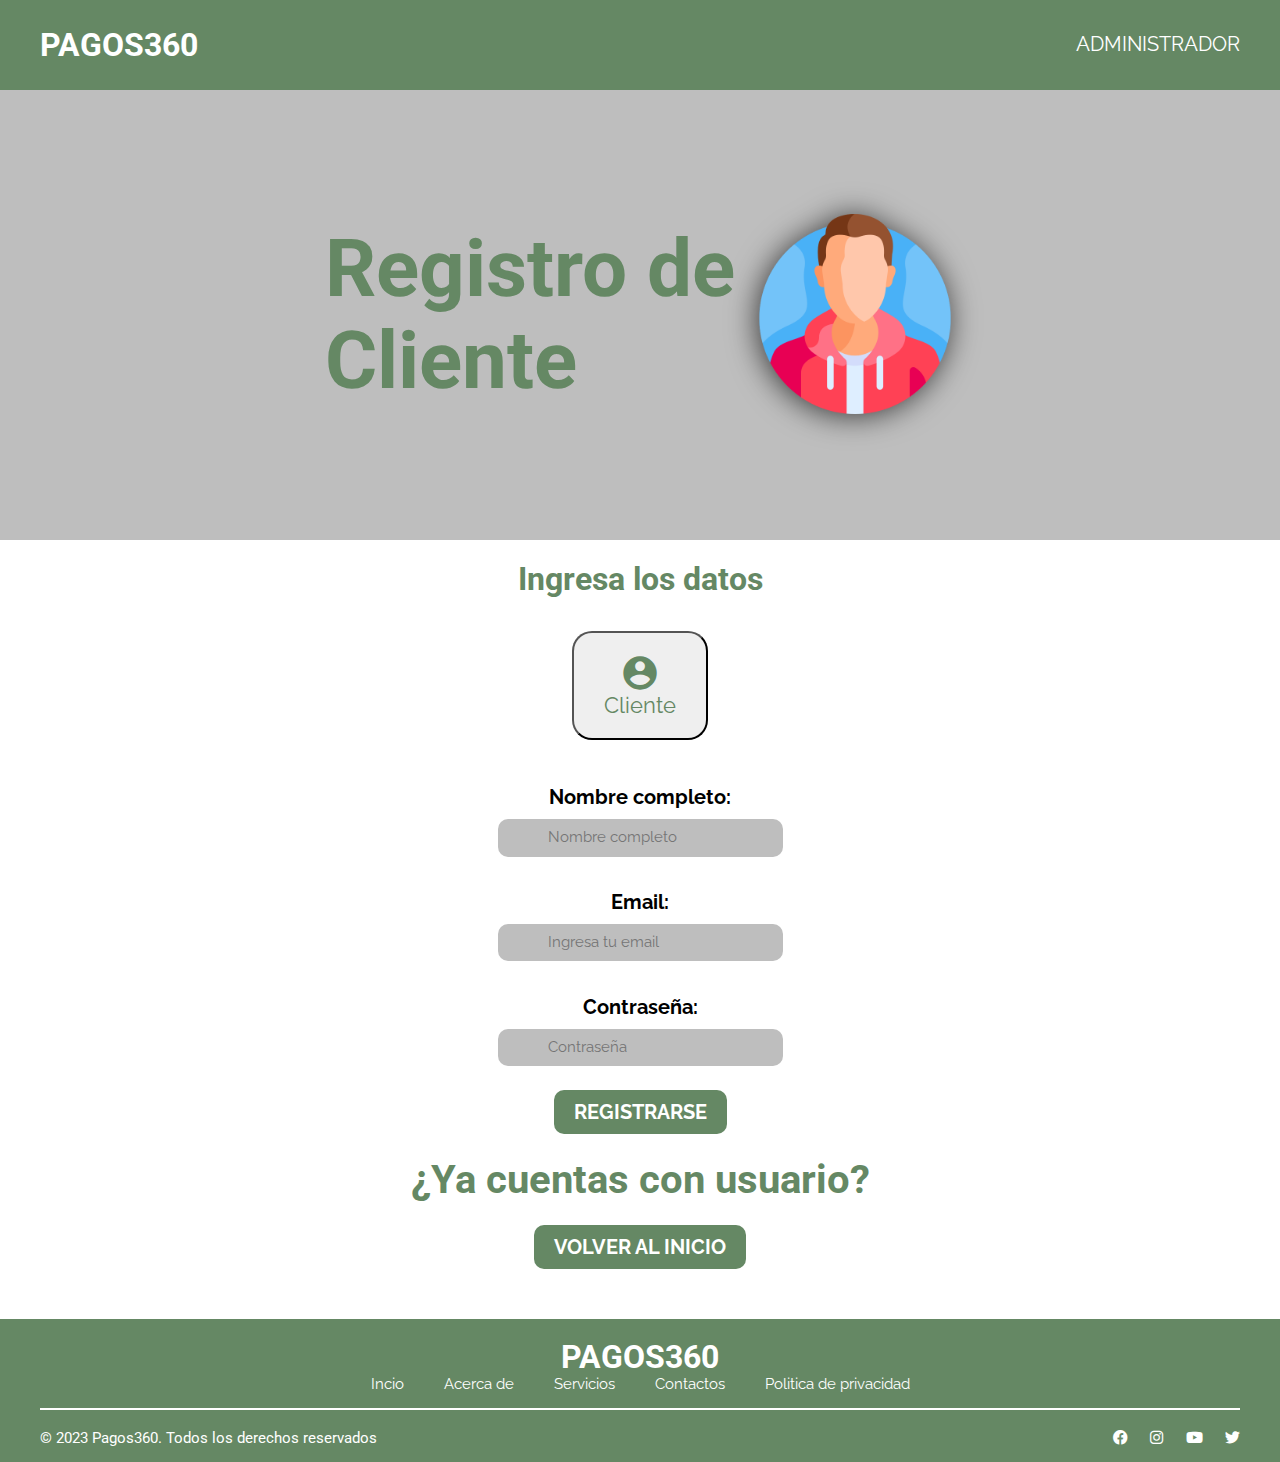
<file: registrarCliente.html>
<!DOCTYPE html>
<html lang="en">
<head>
    <meta charset="UTF-8">
    <meta http-equiv="X-UA-Compatible" content="IE=edge">
    <meta name="viewport" content="width=device-width, initial-scale=1.0">
    <title>Pagos 360 | Inicio</title>

    <link rel="preconnect" href="https://fonts.googleapis.com">
    <link rel="preconnect" href="https://fonts.gstatic.com" crossorigin>
    <link href="https://fonts.googleapis.com/css2?family=Poppins:wght@100;400;500&family=Raleway:wght@400;700&family=Roboto:wght@400;700&display=swap" rel="stylesheet">
    <link rel="stylesheet" href="css/normalize.css">
    <link rel="stylesheet" href="css/estilos.css">
    <link rel="stylesheet" href="css/all.min.css">
    <link rel="stylesheet" href="https://fonts.googleapis.com/icon?family=Material+Icons">
    
    <style>
        
        .campo{
                border: none;
                font-family: 'Raleway', sans-serif;
                font-size: 15px;
                display: block;
                border-radius: 10px;
                background-color: #BEBEBE;
                margin-top: 10px;
                padding: 10px 50px;
            }
        label {
            font-size: 20px;
            font-family: 'Raleway', sans-serif;
            font-weight: bold;
        }

        button {
            font-size: 20px;
            font-family: 'Raleway', sans-serif;
            display: block;
            cursor: pointer;
        }

        </style>
</head>
<body>
    
    <div class="barra-superior">
        <div class="contenedor contenido-barra">
            <div class="titulo">
                <a href="index.html">
                    <h2>PAGOS360</h2>
                </a>
            </div>
            <div class="enlace">
                <a href="#">ADMINISTRADOR</a>
            </div>
        </div>
    </div>

    <section class="fondoInterno">
        <div class="contenidoSesion">
            <div class="tituloSesion">
                <h2>Registro de<span>Cliente</span> </h2>
            </div>
            <div>
                <img src="img/hombre.png" alt="imgClientes">
            </div>
        </div>

    </section>

    <main>

        <section class="contenedor">
             <center><h1 style="color: #658864;">Ingresa los datos</h1></center>
             <br>

             <div class="icRegistro">
                <div class="btnReg">
                    <button>
                        <i class="material-icons" >account_circle</i>    
                        <a href="#">Cliente</a>
                    </button>
                </div>
             </div>
             
             <br>
             <br>
             
             <br>
             <br>
             <center><form action="mailto: jhoba210@gmail.com" method="post">

             <label for="Nombre">Nombre completo:</label>
             <input type="text" class="campo" id="Nombre" name="Nombre" placeholder="Nombre completo">
             <br>
             <br>
             <br>
             <label for="Nombre">Email:</label>
             <input type="text" class="campo" id="Nombre" name="Nombre" placeholder="Ingresa tu email">
             <br>
             <br>
             <br>
             <label for="Contraseña">Contraseña:</label>
             <input type="password" class="campo" id="Contraseña" name="Contraseña" placeholder="Contraseña">
             <br>
             <br>
             <br>

             <a href="iniSesionCliente.html" class="botonPpal">Registrarse</a>
        </section>
    </main>


    <section class="preguntaUser contenedor">
        <h2>¿Ya cuentas con usuario?</h2>
        <a href="index.html" class="botonPpal">volver al inicio</a>
    </section>

    <footer class="footer">
        <div class="contenedor tituloFooter">
            <h2>PAGOS360</h2>
            <div class="navegacion">
                <nav class="navega">
                    <a href="#">Incio</a>
                    <a href="#">Acerca de</a>
                    <a href="#">Servicios</a>
                    <a href="#">Contactos</a>
                    <a href="#">Politica de privacidad</a>
                </nav>
            </div>
        </div>
        <div class="contenedor">
            <hr>
        </div>
        <div class="contenedor contInferior">
            <div>
                <p> &copy; 2023 Pagos360. Todos los derechos reservados</p>
            </div>
            <div>
                <nav>
                    <a class="social-icon" href="#"><i class="fa-brands fa-facebook"></i></a>
                    <a class="social-icon" href="#"><i class="fa-brands fa-instagram"></i></a>
                    <a class="social-icon" href="#"><i class="fa-brands fa-youtube"></i></a>
                    <a class="social-icon" href="#"><i class="fa-brands fa-twitter"></i></a>
                </nav>
            </div>
        </div>
    </footer>

</body>
</html>
</file>
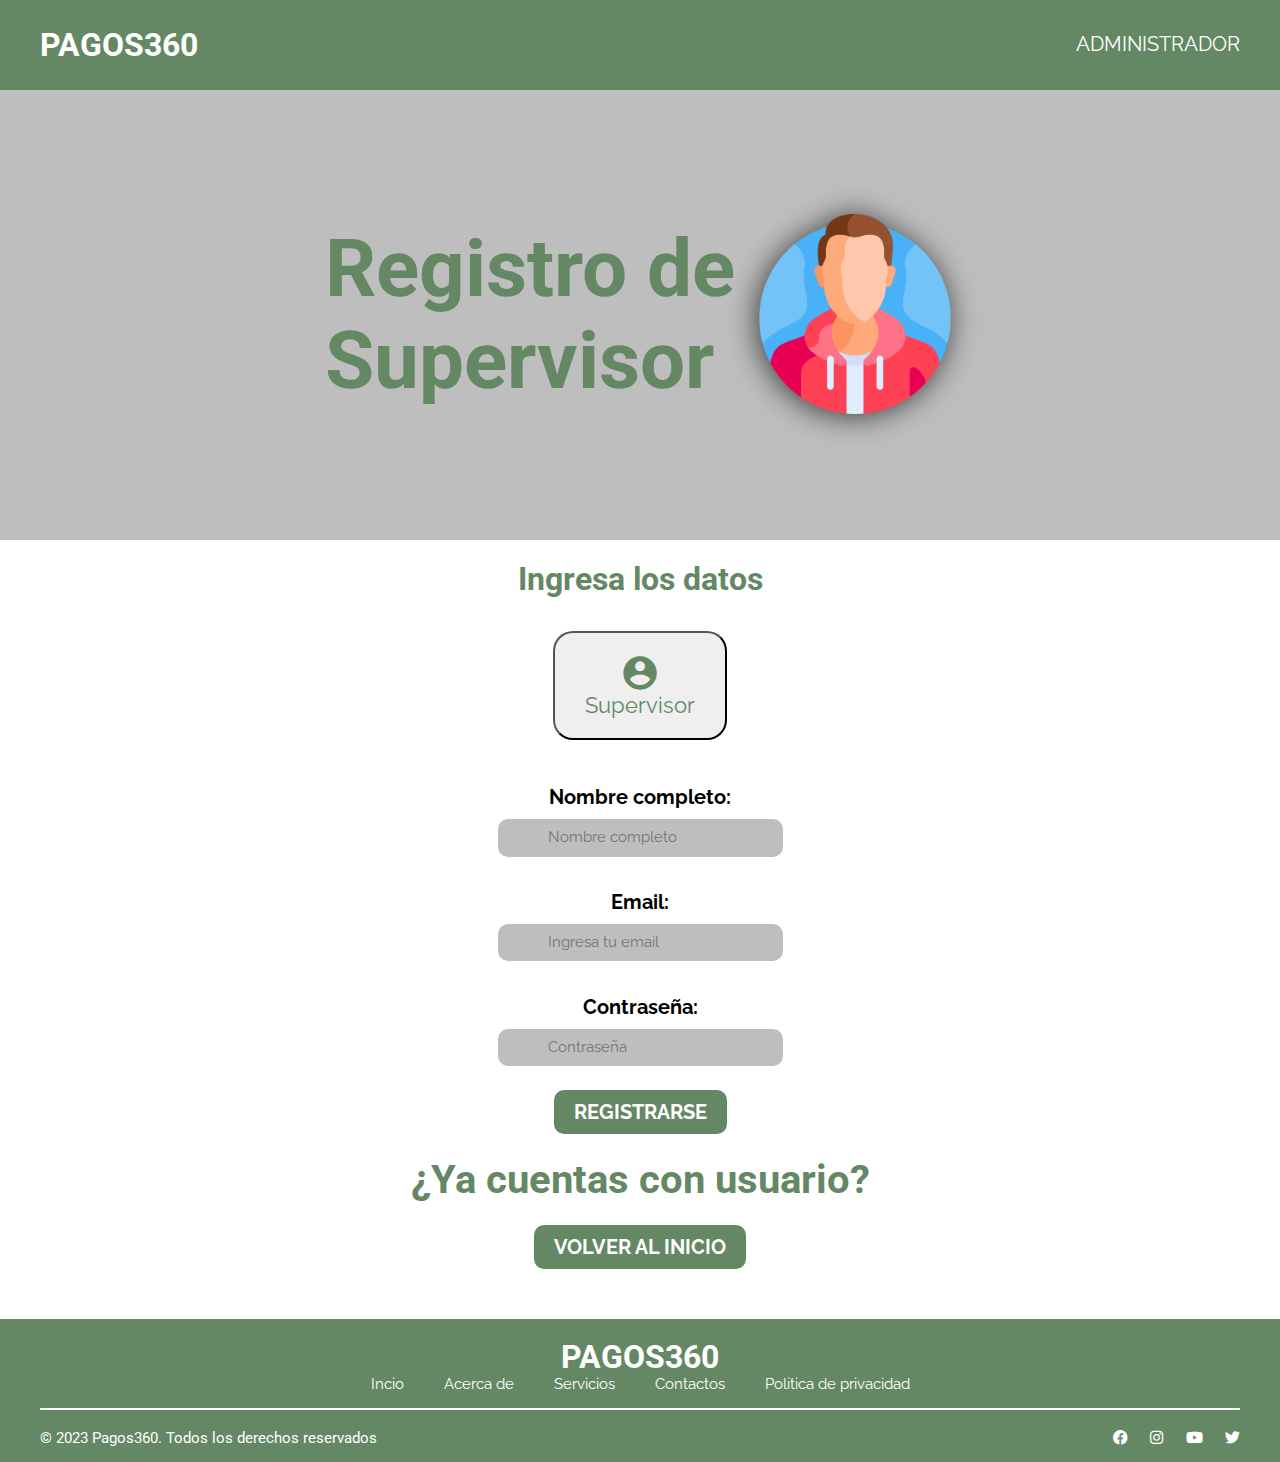
<file: registroSupervisor.html>
<!DOCTYPE html>
<html lang="en">
<head>
    <meta charset="UTF-8">
    <meta http-equiv="X-UA-Compatible" content="IE=edge">
    <meta name="viewport" content="width=device-width, initial-scale=1.0">
    <title>Pagos 360 | Inicio</title>

    <link rel="preconnect" href="https://fonts.googleapis.com">
    <link rel="preconnect" href="https://fonts.gstatic.com" crossorigin>
    <link href="https://fonts.googleapis.com/css2?family=Poppins:wght@100;400;500&family=Raleway:wght@400;700&family=Roboto:wght@400;700&display=swap" rel="stylesheet">
    <link rel="stylesheet" href="css/normalize.css">
    <link rel="stylesheet" href="css/estilos.css">
    <link rel="stylesheet" href="css/all.min.css">
    <link rel="stylesheet" href="https://fonts.googleapis.com/icon?family=Material+Icons">
    
    <style>
        
        .campo{
                border: none;
                font-family: 'Raleway', sans-serif;
                font-size: 15px;
                display: block;
                border-radius: 10px;
                background-color: #BEBEBE;
                margin-top: 10px;
                padding: 10px 50px;
            }
        label {
            font-size: 20px;
            font-family: 'Raleway', sans-serif;
            font-weight: bold;
        }

        button {
            font-size: 20px;
            font-family: 'Raleway', sans-serif;
            display: block;
            cursor: pointer;
        }

        </style>
</head>
<body>
    
    <div class="barra-superior">
        <div class="contenedor contenido-barra">
            <div class="titulo">
                <a href="index.html">
                    <h2>PAGOS360</h2>
                </a>
            </div>
            <div class="enlace">
                <a href="#">ADMINISTRADOR</a>
            </div>
        </div>
    </div>

    <section class="fondoInterno">
        <div class="contenidoSesion">
            <div class="tituloSesion">
                <h2>Registro de<span>Supervisor</span> </h2>
            </div>
            <div>
                <img src="img/hombre.png" alt="imgClientes">
            </div>
        </div>

    </section>

    <main>

        <section class="contenedor">
             <center><h1 style="color: #658864;">Ingresa los datos</h1></center>
             <br>

             <div class="icRegistro">
                <div class="btnReg">
                    <button>
                        <i class="material-icons" >account_circle</i>    
                        <a href="#">Supervisor</a>
                    </button>
                </div>
             </div>
             
             <br>
             <br>
             
             <br>
             <br>
             <center><form action="mailto: jhoba210@gmail.com" method="post">

             <label for="Nombre">Nombre completo:</label>
             <input type="text" class="campo" id="Nombre" name="Nombre" placeholder="Nombre completo">
             <br>
             <br>
             <br>
             <label for="Nombre">Email:</label>
             <input type="text" class="campo" id="Nombre" name="Nombre" placeholder="Ingresa tu email">
             <br>
             <br>
             <br>
             <label for="Contraseña">Contraseña:</label>
             <input type="password" class="campo" id="Contraseña" name="Contraseña" placeholder="Contraseña">
             <br>
             <br>
             <br>

             <a href="iniSesionSupervisor.html" class="botonPpal">Registrarse</a>
        </section>
    </main>


    <section class="preguntaUser contenedor">
        <h2>¿Ya cuentas con usuario?</h2>
        <a href="index.html" class="botonPpal">volver al inicio</a>
    </section>

    <footer class="footer">
        <div class="contenedor tituloFooter">
            <h2>PAGOS360</h2>
            <div class="navegacion">
                <nav class="navega">
                    <a href="#">Incio</a>
                    <a href="#">Acerca de</a>
                    <a href="#">Servicios</a>
                    <a href="#">Contactos</a>
                    <a href="#">Politica de privacidad</a>
                </nav>
            </div>
        </div>
        <div class="contenedor">
            <hr>
        </div>
        <div class="contenedor contInferior">
            <div>
                <p> &copy; 2023 Pagos360. Todos los derechos reservados</p>
            </div>
            <div>
                <nav>
                    <a class="social-icon" href="#"><i class="fa-brands fa-facebook"></i></a>
                    <a class="social-icon" href="#"><i class="fa-brands fa-instagram"></i></a>
                    <a class="social-icon" href="#"><i class="fa-brands fa-youtube"></i></a>
                    <a class="social-icon" href="#"><i class="fa-brands fa-twitter"></i></a>
                </nav>
            </div>
        </div>
    </footer>

</body>
</html>
</file>
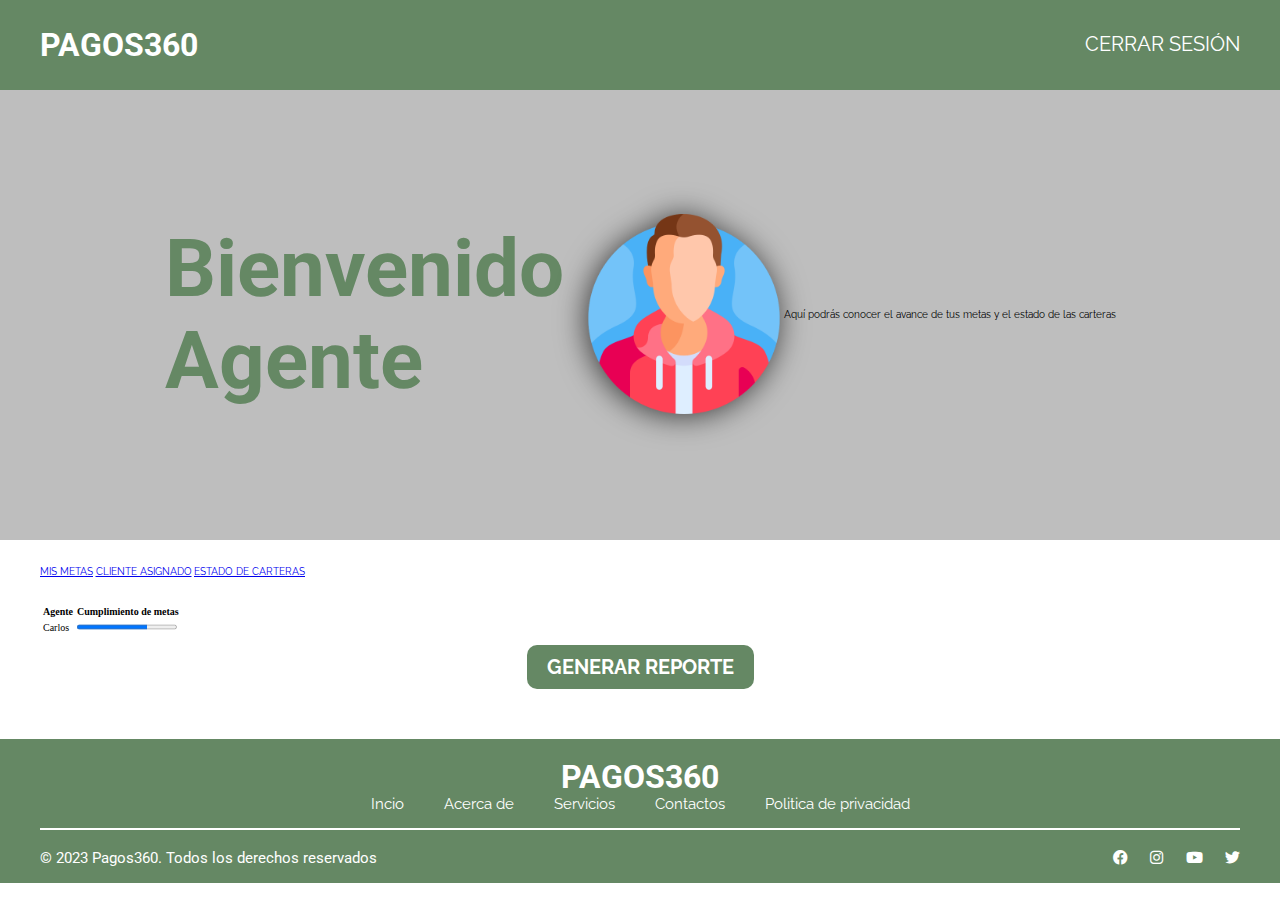
<file: vistaAgente.html>
<!DOCTYPE html>
<html lang="en">
<head>
    <meta charset="UTF-8">
    <meta http-equiv="X-UA-Compatible" content="IE=edge">
    <meta name="viewport" content="width=device-width, initial-scale=1.0">
    <title>Pagos 360 | Inicio Agente</title>

    <link rel="preconnect" href="https://fonts.googleapis.com">
    <link rel="preconnect" href="https://fonts.gstatic.com" crossorigin>
    <link href="https://fonts.googleapis.com/css2?family=Poppins:wght@100;400;500&family=Raleway:wght@400;700&family=Roboto:wght@400;700&display=swap" rel="stylesheet">
    <link rel="stylesheet" href="css/normalize.css">
    <link rel="stylesheet" href="css/estilos.css">
    <link rel="stylesheet" href="css/all.min.css">
    <link rel="stylesheet" href="https://fonts.googleapis.com/icon?family=Material+Icons">
    
    <style>
        .campo{
                border: none;
                font-family: 'Raleway', sans-serif;
                font-size: 15px;
                display: block;
                border-radius: 10px;
                background-color: #BEBEBE;
                margin-top: 10px;
                padding: 10px 50px;
            }
        label {
            font-size: 20px;
            font-family: 'Raleway', sans-serif;
            font-weight: bold;
        }

        button {
            font-size: 20px;
            font-family: 'Raleway', sans-serif;
            display: block;
            cursor: pointer;
        }
    
        </style>
</head>
<body>
    
    <div class="barra-superior">
        <div class="contenedor contenido-barra">
            <div class="titulo">
                <a href="index.html">
                    <h2>PAGOS360</h2>
                </a>
            </div>
            <div class="enlace">
                <a href="index.html">CERRAR SESIÓN</a>
            </div>
        </div>
    </div>

    <section class="fondoInterno">
        <div class="contenidoSesion">
            <div class="tituloSesion">
                <h2>Bienvenido<span>Agente</span> </h2>
            </div>
            <div>
                <img src="img/hombre.png" alt="imgClientes">
            </div>
            <div class="descripcion">
            <p>Aquí podrás conocer el avance de tus metas y el estado de las carteras</p>
            </div>
        </div>

    </section>

    <section class="contenedor">
            <main>
            <hr>
            <hr>
            <hr>
                <section class="botonesSuper">
                    
                    <a href="#" class="botonMetas">MIS METAS</a>
                    <a href="asignacionesAgente.html" class="botonReporte">CLIENTE ASIGNADO</a>
                    <a href="#" class="botonComportamiento">ESTADO DE CARTERAS</a>

                </section>
                <hr>
                <hr>
                <hr>
                <section>
                    <table>
                        <thead>
                        <tr>
                            <th>Agente</th>
                            <th>Cumplimiento de metas</th>
                        
                        </tr>
                        </thead>
                        <tbody>
                            <tr>
                                <td>Carlos</td>
                                
                                <td>
                                    <progress value="70" max="100"></progress>
                                </td>
                            
                            </tr>
                        
                        </tbody>
                    </table>
                    
                    
                </section>
            </main>
            <hr>
            <hr>

            <section class="preguntaUser contenedor">
                
                <a href="#" class="botonPpal">GENERAR REPORTE</a>
            </section>

    </section>
    <footer class="footer">
        <div class="contenedor tituloFooter">
            <h2>PAGOS360</h2>
            <div class="navegacion">
                <nav class="navega">
                    <a href="#">Incio</a>
                    <a href="#">Acerca de</a>
                    <a href="#">Servicios</a>
                    <a href="#">Contactos</a>
                    <a href="#">Politica de privacidad</a>
                </nav>
            </div>
        </div>
        <div class="contenedor">
            <hr>
        </div>
        <div class="contenedor contInferior">
            <div>
                <p> &copy; 2023 Pagos360. Todos los derechos reservados</p>
            </div>
            <div>
                <nav>
                    <a class="social-icon" href="#"><i class="fa-brands fa-facebook"></i></a>
                    <a class="social-icon" href="#"><i class="fa-brands fa-instagram"></i></a>
                    <a class="social-icon" href="#"><i class="fa-brands fa-youtube"></i></a>
                    <a class="social-icon" href="#"><i class="fa-brands fa-twitter"></i></a>
                </nav>
            </div>
        </div>
    </footer>

</body>
</html>
</file>
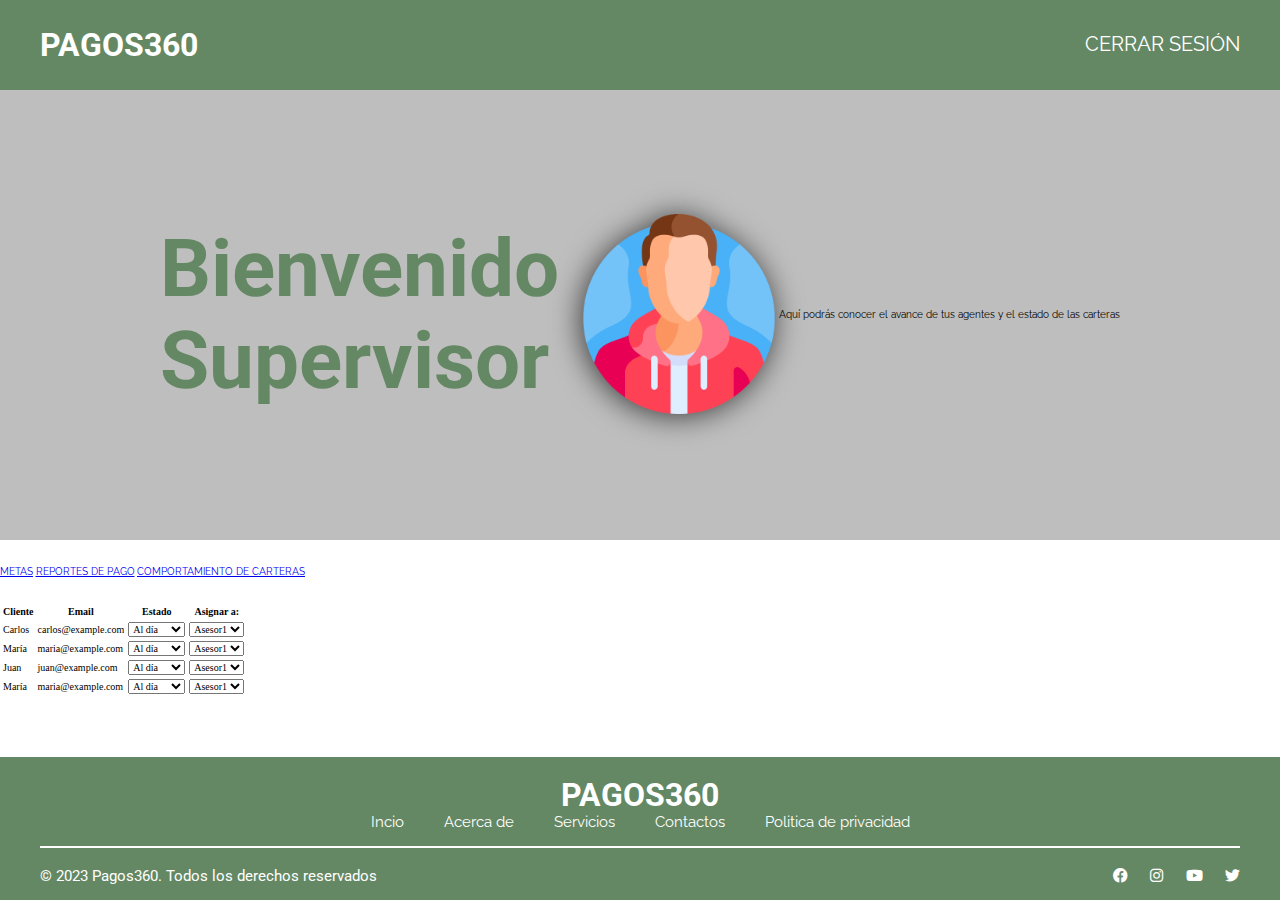
<file: vistaSupervisor.html>
<!DOCTYPE html>
<html lang="en">
<head>
    <meta charset="UTF-8">
    <meta http-equiv="X-UA-Compatible" content="IE=edge">
    <meta name="viewport" content="width=device-width, initial-scale=1.0">
    <title>Pagos 360 | Inicio Supervisor</title>

    <link rel="preconnect" href="https://fonts.googleapis.com">
    <link rel="preconnect" href="https://fonts.gstatic.com" crossorigin>
    <link href="https://fonts.googleapis.com/css2?family=Poppins:wght@100;400;500&family=Raleway:wght@400;700&family=Roboto:wght@400;700&display=swap" rel="stylesheet">
    <link rel="stylesheet" href="css/normalize.css">
    <link rel="stylesheet" href="css/estilos.css">
    <link rel="stylesheet" href="css/all.min.css">
    <link rel="stylesheet" href="https://fonts.googleapis.com/icon?family=Material+Icons">
    
    <style>
        
        .campo{
                border: none;
                font-family: 'Raleway', sans-serif;
                font-size: 15px;
                display: block;
                border-radius: 10px;
                background-color: #BEBEBE;
                margin-top: 10px;
                padding: 10px 50px;
            }
        label {
            font-size: 20px;
            font-family: 'Raleway', sans-serif;
            font-weight: bold;
        }

        button {
            font-size: 20px;
            font-family: 'Raleway', sans-serif;
            display: block;
            cursor: pointer;
        }
    
        </style>
</head>
<body>
    
    <div class="barra-superior">
        <div class="contenedor contenido-barra">
            <div class="titulo">
                <a href="index.html">
                    <h2>PAGOS360</h2>
                </a>
            </div>
            <div class="enlace">
                <a href="index.html">CERRAR SESIÓN</a>
            </div>
        </div>
    </div>

    <section class="fondoInterno">
        <div class="contenidoSesion">
            <div class="tituloSesion">
                <h2>Bienvenido<span>Supervisor</span> </h2>
            </div>
            <div>
                <img src="img/hombre.png" alt="imgClientes">
            </div>
            <div class="descripcion">
            <p>Aquí podrás conocer el avance de tus agentes y el estado de las carteras</p>
            </div>
        </div>
       
           
        

    </section>

    <main>
    <hr>
    <hr>
    <hr>
        <section class="botonesSuper">
            
            <a href="#" class="botonMetas">METAS</a>
            <a href="#" class="botonReporte">REPORTES DE PAGO</a>
            <a href="#" class="botonComportamiento">COMPORTAMIENTO DE CARTERAS</a>

        </section>
        <hr>
        <hr>
        <hr>
        <section>
            <table>
                <thead>
                  <tr>
                    <th>Cliente</th>
                    <th>Email</th>
                    <th>Estado</th>
                    <th>Asignar a:</th>
                  </tr>
                </thead>
                <tbody>
                    <tr>
                        <td>Carlos</td>
                        <td>carlos@example.com</td>
                        <td>
                          <select>
                            <option  value="alDia">Al día</option>
                            <option  value="enMora">En mora</option>
                          </select>
                        </td>
                        <td>
                            <select>
                                <option value="asesor">Asesor1</option>
                                <option value="asesor">Asesor2</option>
                                <option value="asesor">Asesor3</option>
                                <option value="asesor">Asesor4</option>
                            </select>
                          
                        </td>
                    </tr>
                    <tr>
                        <td>María</td>
                        <td>maria@example.com</td>
                        <td>
                          <select>
                            <option value="alDia">Al día</option>
                            <option value="enMora">En mora</option>
                          </select>
                        </td>
                        <td>
                            <select>
                                <option value="asesor">Asesor1</option>
                                <option value="asesor">Asesor2</option>
                                <option value="asesor">Asesor3</option>
                                <option value="asesor">Asesor4</option>
                            </select>
                        </td>
                    </tr>
                    <tr>
                        <td>Juan</td>
                        <td>juan@example.com</td>
                        <td>
                          <select>
                            <option value="alDia">Al día</option>
                            <option value="enMora">En mora</option>
                          </select>
                        </td>
                        <td>
                            <select>
                                <option value="asesor">Asesor1</option>
                                <option value="asesor">Asesor2</option>
                                <option value="asesor">Asesor3</option>
                                <option value="asesor">Asesor4</option>
                            </select>
                        </td>
                      </tr>
                      <tr>
                        <td>María</td>
                        <td>maria@example.com</td>
                        <td>
                          <select>
                            <option value="alDia">Al día</option>
                            <option value="enMora">En mora</option>
                          </select>
                        </td>
                        <td>
                            <select>
                                <option value="asesor">Asesor1</option>
                                <option value="asesor">Asesor2</option>
                                <option value="asesor">Asesor3</option>
                                <option value="asesor">Asesor4</option>
                            </select>
                        </td>
                      </tr>
                 
                </tbody>
            </table>
            
              
        </section>
    </main>



   

    <footer class="footer">
        <div class="contenedor tituloFooter">
            <h2>PAGOS360</h2>
            <div class="navegacion">
                <nav class="navega">
                    <a href="#">Incio</a>
                    <a href="#">Acerca de</a>
                    <a href="#">Servicios</a>
                    <a href="#">Contactos</a>
                    <a href="#">Politica de privacidad</a>
                </nav>
            </div>
        </div>
        <div class="contenedor">
            <hr>
        </div>
        <div class="contenedor contInferior">
            <div>
                <p> &copy; 2023 Pagos360. Todos los derechos reservados</p>
            </div>
            <div>
                <nav>
                    <a class="social-icon" href="#"><i class="fa-brands fa-facebook"></i></a>
                    <a class="social-icon" href="#"><i class="fa-brands fa-instagram"></i></a>
                    <a class="social-icon" href="#"><i class="fa-brands fa-youtube"></i></a>
                    <a class="social-icon" href="#"><i class="fa-brands fa-twitter"></i></a>
                </nav>
            </div>
        </div>
    </footer>

</body>
</html>
</file>
<file: css/estilos.css>
:root {
    --primario: #B7B78A;
    --primarioOscuro: #658864;
    --secundarioClaro: #EEEEEE;
    --gris: #666666;
    --grisClaro: #BEBEBE;
    --blanco: #FFF;
    --negro: #000;

    --fuentePrincipal: 'Roboto', sans-serif;
    --fuenteParrafo: 'Raleway', sans-serif;

}

html {
    box-sizing: border-box;
    font-size: 62.5%; 
}

*, *:before, *:after {
    box-sizing: inherit;
}

/* Globales */
.contenedor {
    max-width: 120rem;
    margin: 0 auto;
}
h1, h2, h3 {
    font-family: var(--fuentePrincipal);
    font-size: 3.2rem;
}
h4 {
    font-family: var(--fuentePrincipal);
    font-size: 2.8rem;
}
.tituloSesion h2{
    font-size: 8rem;
    color: var(--primarioOscuro);
}
a {
    font-family: var(--fuenteParrafo);
}
p {
    font-family: var(--fuenteParrafo);
}
.botonPpal {
    background-color: var(--primarioOscuro);
    padding: 1rem 2rem;
    margin: 1rem 0;
    font-size: 2rem;
    text-decoration: none;
    border-radius: 1rem;
    text-transform: uppercase;
    font-weight: bold;
    color: var(--blanco);
    transition: all .3s ease-in-out;
}
.botonPpal:hover {
    background-color: var(--secundarioClaro);
    color: var(--primarioOscuro);
}

/* superior */
.barra-superior {
    background-color: var(--primarioOscuro);
}
.contenido-barra {
    display: flex;
    flex-direction: row;
    justify-content: space-between;
    align-items: center;
}
.titulo a {
    text-decoration: none;
    color: var(--blanco);
}
.enlace a {
    color: var(--blanco);
    text-decoration: none;
    font-size: 2rem;
}

/* Header */
.fondo {
    background-image: url(../img/imgHeader.jpg);
    background-repeat: no-repeat;
    background-size: cover;
    height: 450px;
    position: relative;
    margin-bottom: 2rem;
}
.fondoInterno {
    background-color: var(--grisClaro);
    height: 450px;
    position: relative;
}


.contenidoPort {
    position: absolute;
    background-color: rgba( 0,0,0, .7 ); /** Anterior **/
    background-color: rgb( 0 0 0 / 70% );
    width: 100%;
    height: 100%;

    display: flex;
    flex-direction: column;
    align-items: center;
    justify-content: center;
    
}
.contenidoPort h1 {
    font-size: 6rem;
    color: var(--blanco);
    text-align: center;
    text-transform: uppercase;
    margin: 0;
}
.contenidoPort p {
    font-size: 1.6rem;
    color: var(--blanco);
    text-align: center;
}

/* tipos accesos */
@media (min-width: 760px) {
    .accesos {
      display: flex;
      flex-direction: row;
      justify-content: flex-start;
    }
  }
.contAccesos {
    display: flex;
    flex-direction: column;
    align-items: center;
    background-color: var(--grisClaro);
    margin: 5rem 1rem;
    padding: 1rem;
    border-radius: 1rem;
}
.contAccesos img {
    width: 30rem;
    filter: drop-shadow(-2px 2px 15px rgba(0, 0, 0, 0.7));
}
.contAccesos p {
    font-size: 1.5rem;
    margin: 0;
    text-align: center;
}

/* Pregunta Acceso */
.preguntaUser {
    text-align: center;
}
.preguntaUser h2 {
    font-size: 4rem;
    color: var(--primarioOscuro);
}

/* Footer */
.footer {
    background-color: var(--primarioOscuro);
    margin-top: 6rem;
}
.tituloFooter h2 {
    margin: 0;
    color: var(--blanco);
    text-align: center;
    padding-top: 2rem;
}
@media (max-width: 760px) {
    .navega {
        display: flex;
        flex-direction: column;
        justify-content: center;
        align-items: center;
    }
  }

.navega {
    display: flex;
    justify-content: center;
    align-items: center;
}
.navega a {
    margin: 0 2rem;
    color: var(--blanco);
    text-decoration: none;
    font-size: 1.5rem;
    margin-bottom: 1rem;
}
hr {
    border: .5px solid var(--blanco);
}

.contInferior {
    display: flex;
    flex-direction: row;
    justify-content: space-between;
    align-items: center;

}
.contInferior p {
    font-size: 1.5rem;
    font-family: var(--fuentePrincipal);
    color: var(--blanco);
}
.contInferior nav a {
    color: var(--blanco);
    font-size: 1.5rem;
    margin-right: 2rem;
}
.contInferior nav a:last-child {
    margin-right: 0;
}

/* Contenido Interno */
.contenidoSesion {
    position: absolute;
    width: 100%;
    height: 100%;

    display: flex;
    flex-direction: row;
    justify-content: center;
    align-items: center;
}
.contenidoSesion h2 {
    margin-right: 2rem;
}
.contenidoSesion h2 span {
    display: block;
}
.contenidoSesion img {
    width: 20rem;
    filter: drop-shadow(-2px 2px 15px rgba(0, 0, 0, 0.7));
}

/* Registros */

.icRegistro {
    display: flex;
    flex: row;
    justify-content: space-around;
}
.icRegistro button {
    font-family: var(--fuenteParrafo);
}
.icRegistro .btnReg button {
    display: flex;
    flex-direction: column;
    padding: 2rem 3rem;
    font-size: 2rem;
    color: #658864;
    border-radius: 2rem;
}
.btnReg button i{
    font-size: 4rem;
}
.btnReg button a{
    font-size: 2.2rem;
    text-decoration: none;
    color: var(--primarioOscuro)
}
</file>
